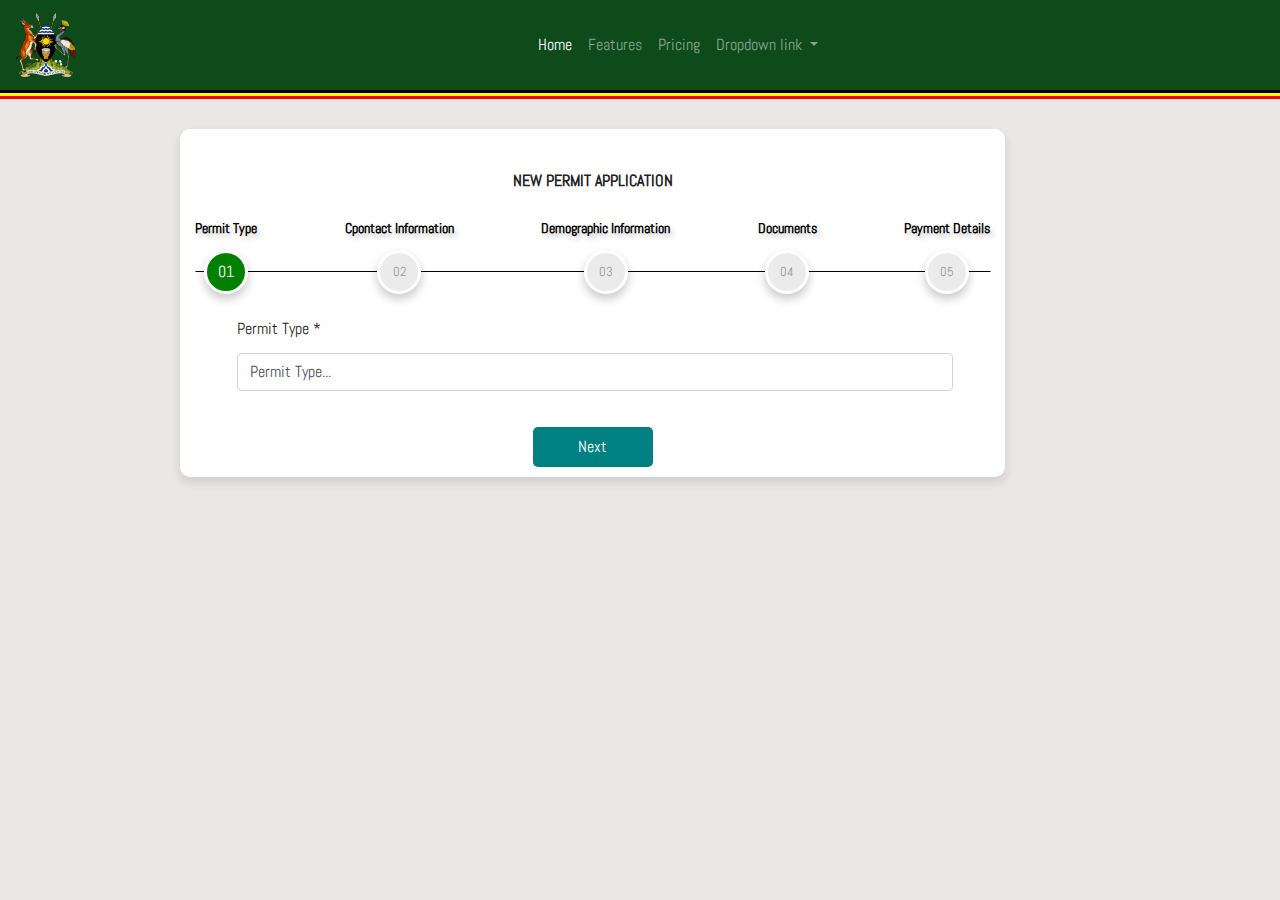
<file: colorlib-wizard-20/index.html>
<!DOCTYPE html>
<html lang="en">
  <head>
    <meta charset="UTF-8" />
    <meta name="viewport" content="width=device-width, initial-scale=1.0" />
    <meta name="author" content="colorlib.com" />
    <meta http-equiv="X-UA-Compatible" content="ie=edge" />
    <title>Sign Up Form</title>

    <!-- Font Icon -->
    <link
      rel="stylesheet"
      href="fonts/material-icon/css/material-design-iconic-font.min.css"
    />
    <link rel="stylesheet" href="./css/css/bootstrap.css" />

    <!-- Main css -->
    <link rel="stylesheet" href="css/style.css" />
  </head>
  <body>
    <nav class="navbar navbar-expand-lg navbar-dark">
      <a class="navbar-brand" href="#"
        ><img src="./images/arm.png" width="60px" alt=""
      /></a>
      <button
        class="navbar-toggler"
        type="button"
        data-toggle="collapse"
        data-target="#navbarNavDropdown"
        aria-controls="navbarNavDropdown"
        aria-expanded="false"
        aria-label="Toggle navigation"
      >
        <span class="navbar-toggler-icon"></span>
      </button>
      <div class="collapse navbar-collapse" id="navbarNavDropdown">
        <ul class="navbar-nav mx-auto">
          <li class="nav-item active">
            <a class="nav-link" href="#"
              >Home <span class="sr-only">(current)</span></a
            >
          </li>
          <li class="nav-item">
            <a class="nav-link" href="#">Features</a>
          </li>
          <li class="nav-item">
            <a class="nav-link" href="#">Pricing</a>
          </li>
          <li class="nav-item dropdown">
            <a
              class="nav-link dropdown-toggle"
              href="#"
              id="navbarDropdownMenuLink"
              data-toggle="dropdown"
              aria-haspopup="true"
              aria-expanded="false"
            >
              Dropdown link
            </a>
            <div class="dropdown-menu" aria-labelledby="navbarDropdownMenuLink">
              <a class="dropdown-item" href="#">Action</a>
              <a class="dropdown-item" href="#">Another action</a>
              <a class="dropdown-item" href="#">Something else here</a>
            </div>
          </li>
        </ul>
      </div>
    </nav>
    <div
      style="background-color: black; width: 100%; height: 3px; display: block;"
    ></div>
    <div
      style="
        background-color: yellow;
        width: 100%;
        height: 3px;
        display: block;
      "
    ></div>
    <div
      style="background-color: red; width: 100%; height: 3px; display: block;"
    ></div>
    <div class="container">
      <div class="row">
        <div class="col-md-1"></div>
        <div class="col-md-9" style="padding-top: 30px;">
          <div class="main">
            <div style="text-align: center; font-size: 25px;">
              <h2>New Permit Application</h2>
            </div>
            <div class="container">
              <form
                method="POST"
                id="signup-form"
                class="signup-form"
                enctype="multipart/form-data"
              >
                <h3>
                  Permit Type
                </h3>
                <fieldset>
                  <div class="form-group">
                    <label for="permit-type">Permit Type *</label>
                    <select name="" class="form-control" id="">
                      <option value="">Permit Type...</option>
                      <option value="">Permit A</option>
                      <option value="">Permit B</option>
                    </select>
                  </div>
                </fieldset>

                <h3>
                  Cpontact Information
                </h3>
                <fieldset>
                  <div class="field">
                    <div class="form-group">
                      <label for="surname">Surname*</label>
                      <input class="form-control" type="text" name="" id="" />
                    </div>
                  </div>
                  <div class="field">
                    <div class="form-group">
                      <label for="other_names">Other Names*</label>
                      <input class="form-control" type="text" name="" id="" />
                    </div>
                  </div>
                  <div class="field">
                    <div class="form-group">
                      <label for="email">Email*</label>
                      <input class="form-control" type="email" name="" id="" />
                    </div>
                  </div>
                  <div class="field">
                    <div class="form-group">
                      <label for="phone">Phone*</label>
                      <input class="form-control" type="number" name="" id="" />
                    </div>
                  </div>
                </fieldset>

                <h3>
                  Demographic Information
                </h3>
                <fieldset>
                  <div class="field">
                    <div class="form-group">
                      <label for="gender">Gender</label>
                      <select name="" class="form-control" id="">
                        <option value="">Male</option>
                        <option value="">Female</option>
                      </select>
                    </div>
                  </div>
                  <div class="field">
                    <div class="form-group">
                      <label for="dob">Date Of Birth*</label>
                      <input class="form-control" type="date" name="" id="" />
                    </div>
                  </div>
                  <div class="field">
                    <div class="form-group">
                      <label for="street">Street*</label>
                      <input class="form-control" type="text" name="" id="" />
                    </div>
                  </div>
                  <div class="field">
                    <div class="form-group">
                      <label for="country">Country*</label>
                      <select class="form-control" name="" id="">
                        <option value="">Uganda</option>
                        <option value="">Kenya</option>
                      </select>
                    </div>
                  </div>
                </fieldset>
                <h3>
                  Documents
                </h3>
                <fieldset>
                  <div class="field">
                    <div class="form-group">
                      <label for="nin">National Id Number*</label>
                      <input type="text" name="" class="form-control" id="" />
                    </div>
                  </div>
                  <div class="field">
                    <div class="form-group">
                      <label for="nin">National Id Image(Front)*</label>
                      <input type="file" class="form-control" name="" id="" />
                    </div>
                  </div>
                  <div class="field">
                    <div class="form-group">
                      <label for="back_image">National Id Image(Back)*</label>
                      <input type="file" class="form-control" name="" id="" />
                    </div>
                  </div>
                  <div class="field">
                    <div class="form-group">
                      <label for="medical">Medical Certificate*</label>
                      <input type="file" class="form-control" name="" id="" />
                    </div>
                  </div>
                  <div class="field">
                    <div class="form-group">
                      <label for="driver">Driver Certificate*</label>
                      <input type="file" class="form-control" name="" id="" />
                    </div>
                  </div>
                </fieldset>
                <h3>
                  Payment Details
                </h3>
                <fieldset>
                  <div class="field">
                    <div class="form-group">
                      <label for="nin">National Id Number*</label>
                      <input type="text" name="" class="form-control" id="" />
                    </div>
                  </div>
                  <div class="field">
                    <div class="form-group">
                      <label for="nin">National Id Image(Front)*</label>
                      <input type="file" class="form-control" name="" id="" />
                    </div>
                  </div>
                  <div class="field">
                    <div class="form-group">
                      <label for="back_image">National Id Image(Back)*</label>
                      <input type="file" class="form-control" name="" id="" />
                    </div>
                  </div>
                  <div class="field">
                    <div class="form-group">
                      <label for="medical">Medical Certificate*</label>
                      <input type="file" class="form-control" name="" id="" />
                    </div>
                  </div>
                  <div class="field">
                    <div class="form-group">
                      <label for="driver">Driver Certificate*</label>
                      <input type="file" class="form-control" name="" id="" />
                    </div>
                  </div>
                </fieldset>
              </form>
            </div>
          </div>
        </div>
        <div class="col-md-2"></div>
      </div>
    </div>

    <!-- JS -->
    <script src="vendor/jquery/jquery.min.js"></script>
    <script src="vendor/jquery-validation/dist/jquery.validate.min.js"></script>
    <script src="vendor/jquery-validation/dist/additional-methods.min.js"></script>
    <script src="vendor/jquery-steps/jquery.steps.min.js"></script>
    <script src="js/main.js"></script>
    <script src="./css/js/bootstrap.js"></script>
  </body>
</html>
</file>
<file: colorlib-wizard-20/css/style.css>
/* @extend display-flex; */
display-flex,
.steps ul,
.title-number,
.actions ul,
.actions ul li a {
  display: flex;
  display: -webkit-flex;
}

/* @extend list-type-ulli; */
list-type-ulli,
.steps ul,
.actions ul {
  list-style-type: none;
  margin: 0;
  padding: 0;
}

/* poppins-900 - latin */
@font-face {
  font-family: "Abel";
  font-style: normal;
  font-weight: 500;
  src: url("../css/fonts/Abel-Regular.ttf");
}
a:focus,
a:active {
  text-decoration: none;
  outline: none;
  transition: all 300ms ease 0s;
  -moz-transition: all 300ms ease 0s;
  -webkit-transition: all 300ms ease 0s;
  -o-transition: all 300ms ease 0s;
  -ms-transition: all 300ms ease 0s;
}

input,
select,
textarea {
  outline: none;
  appearance: unset !important;
  -moz-appearance: unset !important;
  -webkit-appearance: unset !important;
  -o-appearance: unset !important;
  -ms-appearance: unset !important;
}

input::-webkit-outer-spin-button,
input::-webkit-inner-spin-button {
  appearance: none !important;
  -moz-appearance: none !important;
  -webkit-appearance: none !important;
  -o-appearance: none !important;
  -ms-appearance: none !important;
  margin: 0;
}

input:focus,
select:focus,
textarea:focus {
  outline: none;
  box-shadow: none !important;
  -moz-box-shadow: none !important;
  -webkit-box-shadow: none !important;
  -o-box-shadow: none !important;
  -ms-box-shadow: none !important;
}

input[type="checkbox"] {
  appearance: checkbox !important;
  -moz-appearance: checkbox !important;
  -webkit-appearance: checkbox !important;
  -o-appearance: checkbox !important;
  -ms-appearance: checkbox !important;
}

input[type="radio"] {
  appearance: radio !important;
  -moz-appearance: radio !important;
  -webkit-appearance: radio !important;
  -o-appearance: radio !important;
  -ms-appearance: radio !important;
}

.clear {
  clear: both;
}

h3 {
  font-size: 12px;
  font-weight: bold;
  color: #fff;
  cursor: pointer;
}

h2 {
  text-transform: uppercase;
  font-size: 16px;
  font-weight: bold;
  text-align: center;
  margin: 0px;
  padding-top: 32px;
  padding-bottom: 25px;
}

body {
  font-size: 16px;
  line-height: 1.92;
  color: #222;
  font-weight: 500;
  font-family: "Abel";
  margin: 0px;
  background-color: rgb(235, 231, 231);
}

.container {
  width: 100%;
  position: relative;
  margin: 0 auto;
  background: transparent;
}

input,
textarea {
  box-sizing: border-box;
  background: transparent;
  border: none;
  font-size: 13px;
  color: #222;
  padding: 15px 20px;
  border: 1px solid #ebebeb;
  font-family: "Poppins";
  height: 40px;
  font-weight: 500;
  border-radius: 5px;
  -moz-border-radius: 5px;
  -webkit-border-radius: 5px;
  -o-border-radius: 5px;
  -ms-border-radius: 5px;
}
input:focus,
textarea:focus {
  border: 1px solid transparent;
  -webkit-border-image-source: -webkit-linear-gradient(
    0deg,
    #a1c4fd 0%,
    #884d80 0%,
    #2b5876 0%,
    #4e4376 100%
  );
  -moz-border-image-source: -moz-linear-gradient(
    0deg,
    #a1c4fd 0%,
    #884d80 0%,
    #2b5876 0%,
    #4e4376 100%
  );
  -o-border-image-source: -o-linear-gradient(
    0deg,
    #a1c4fd 0%,
    #884d80 0%,
    #2b5876 0%,
    #4e4376 100%
  );
  -ms-border-image-source: -ms-linear-gradient(
    0deg,
    #a1c4fd 0%,
    #884d80 0%,
    #2b5876 0%,
    #4e4376 100%
  );
  border-image-source: linear-gradient(
    0deg,
    #a1c4fd 0%,
    #884d80 0%,
    #2b5876 0%,
    #4e4376 100%
  );
  -webkit-border-image-slice: 1;
  -moz-border-image-slice: 1;
  -o-border-image-slice: 1;
  -ms-border-image-slice: 1;
  border-image-slice: 1;
  border-radius: 5px;
  -moz-border-radius: 5px;
  -webkit-border-radius: 5px;
  -o-border-radius: 5px;
  -ms-border-radius: 5px;
  background-origin: border-box;
  background-clip: content-box, border-box;
}
input:focus::-webkit-input-placeholder,
textarea:focus::-webkit-input-placeholder {
  color: #222;
}
input:focus::-moz-placeholder,
textarea:focus::-moz-placeholder {
  color: #222;
}
input:focus:-ms-input-placeholder,
textarea:focus:-ms-input-placeholder {
  color: #222;
}
input:focus:-moz-placeholder,
textarea:focus:-moz-placeholder {
  color: #222;
}
input::-webkit-input-placeholder,
textarea::-webkit-input-placeholder {
  color: #999;
}
input::-moz-placeholder,
textarea::-moz-placeholder {
  color: #999;
}
input:-ms-input-placeholder,
textarea:-ms-input-placeholder {
  color: #999;
}
input:-moz-placeholder,
textarea:-moz-placeholder {
  color: #999;
}

input {
  width: 100%;
  display: block;
}

fieldset {
  border: none;
  margin: 0px;
  padding: 0px;
}

fieldset.current {
  padding-left: 42px;
  padding-right: 37px;
}

.main {
  padding-top: 10px;
  padding-bottom: 10px;
  height: 100%;
  width: 100%;
  margin: 0 auto;
  background: #fff;
  box-shadow: 0px 5px 9.5px 0.5px rgba(0, 0, 0, 0.1);
  -moz-box-shadow: 0px 5px 9.5px 0.5px rgba(0, 0, 0, 0.1);
  -webkit-box-shadow: 0px 5px 9.5px 0.5px rgba(0, 0, 0, 0.1);
  -o-box-shadow: 0px 5px 9.5px 0.5px rgba(0, 0, 0, 0.1);
  -ms-box-shadow: 0px 5px 9.5px 0.5px rgba(0, 0, 0, 0.1);
  border-radius: 10px;
  -moz-border-radius: 10px;
  -webkit-border-radius: 10px;
  -o-border-radius: 10px;
  -ms-border-radius: 10px;
}
.content h3 {
  display: none;
}

.steps {
  padding-bottom: 20px;
}
.steps ul {
  justify-content: space-between;
  -moz-justify-content: space-between;
  -webkit-justify-content: space-between;
  -o-justify-content: space-between;
  -ms-justify-content: space-between;
  position: relative;
}
.steps:last-child ul:after {
  display: none;
}
.steps ul:after {
  position: absolute;
  content: "";
  height: 1px;
  width: 100%;
  left: 50%;
  transform: translateX(-50%);
  -moz-transform: translateX(-50%);
  -webkit-transform: translateX(-50%);
  -o-transform: translateX(-50%);
  -ms-transform: translateX(-50%);
  background: #000;
  z-index: 9;
  bottom: 22px;
}
.steps ul li {
  position: relative;
  z-index: 99;
}
.steps ul li a {
  text-decoration: none;
  color: #000;
}
.steps ul .current .title-number {
  font-size: 16px;
  color: #fff;
  background: green;
}
.navbar {
  background: rgb(14, 75, 27);
}

.title span {
  text-align: center;
}

.title-text {
  display: block;
  font-size: 14px;
  font-weight: bold;
  padding-bottom: 8px;
  text-shadow: 3px 4px 5px rgba(0, 0, 0, 0.2);
  -moz-text-shadow: 3px 4px 5px rgba(0, 0, 0, 0.2);
  -webkit-text-shadow: 3px 4px 5px rgba(0, 0, 0, 0.2);
  -o-text-shadow: 3px 4px 5px rgba(0, 0, 0, 0.2);
  -ms-text-shadow: 3px 4px 5px rgba(0, 0, 0, 0.2);
}

.title-number {
  font-size: 13px;
  width: 44px;
  height: 44px;
  border-radius: 50%;
  -moz-border-radius: 50%;
  -webkit-border-radius: 50%;
  -o-border-radius: 50%;
  -ms-border-radius: 50%;
  border: 3px solid #fff;
  background: #ebebeb;
  color: #999999;
  align-items: center;
  -moz-align-items: center;
  -webkit-align-items: center;
  -o-align-items: center;
  -ms-align-items: center;
  justify-content: center;
  -moz-justify-content: center;
  -webkit-justify-content: center;
  -o-justify-content: center;
  -ms-justify-content: center;
  margin: 0 auto;
  box-shadow: 0px 5px 9.5px 0.5px rgba(0, 0, 0, 0.2);
  -moz-box-shadow: 0px 5px 9.5px 0.5px rgba(0, 0, 0, 0.2);
  -webkit-box-shadow: 0px 5px 9.5px 0.5px rgba(0, 0, 0, 0.2);
  -o-box-shadow: 0px 5px 9.5px 0.5px rgba(0, 0, 0, 0.2);
  -ms-box-shadow: 0px 5px 9.5px 0.5px rgba(0, 0, 0, 0.2);
}

.actions {
  bottom: 40px;
  right: 0;
  width: 100%;
}
.actions ul {
  width: 100%;
  align-items: center;
  -moz-align-items: center;
  -webkit-align-items: center;
  -o-align-items: center;
  -ms-align-items: center;
  justify-content: center;
  -moz-justify-content: center;
  -webkit-justify-content: center;
  -o-justify-content: center;
  -ms-justify-content: center;
}
.actions ul .disabled {
  display: none;
}
.actions ul li {
  margin: 0 5px;
}
.actions ul li a {
  width: 120px;
  height: 40px;
  color: #fff;
  background-color: teal;
  align-items: stretch;
  -moz-align-items: center;
  -webkit-align-items: center;
  -o-align-items: center;
  -ms-align-items: center;
  justify-content: center;
  -moz-justify-content: center;
  -webkit-justify-content: center;
  -o-justify-content: center;
  -ms-justify-content: center;
  border-radius: 5px;
  -moz-border-radius: 5px;
  -webkit-border-radius: 5px;
  -o-border-radius: 5px;
  -ms-border-radius: 5px;
  text-decoration: none;
}
.actions ul li a:hover {
  background-color: #090909;
}

.form-group {
  padding-bottom: 20px;
  position: relative;
}

@media screen and (max-width: 480px) {
  .container {
    width: calc(100% - 40px);
    max-width: 100%;
  }

  .content {
    width: 100%;
  }

  fieldset.current {
    padding-left: 20px;
    padding-right: 20px;
  }

  .actions ul li a {
    width: 100px;
  }
}
@media screen and (max-width: 400px) {
  .steps ul:after {
    width: 230px;
  }

  .title-text {
    padding: 0 10px;
  }
}

/*# sourceMappingURL=style.css.map */
</file>
<file: colorlib-wizard-20/fonts/material-icon/css/material-design-iconic-font.min.css>
@font-face{font-family:Material-Design-Iconic-Font;src:url(../fonts/Material-Design-Iconic-Font.woff2?v=2.2.0) format('woff2'),url(../fonts/Material-Design-Iconic-Font.woff?v=2.2.0) format('woff'),url(../fonts/Material-Design-Iconic-Font.ttf?v=2.2.0) format('truetype')}.zmdi{display:inline-block;font:normal normal normal 14px/1 'Material-Design-Iconic-Font';font-size:inherit;text-rendering:auto;-webkit-font-smoothing:antialiased;-moz-osx-font-smoothing:grayscale}.zmdi-hc-lg{font-size:1.33333333em;line-height:.75em;vertical-align:-15%}.zmdi-hc-2x{font-size:2em}.zmdi-hc-3x{font-size:3em}.zmdi-hc-4x{font-size:4em}.zmdi-hc-5x{font-size:5em}.zmdi-hc-fw{width:1.28571429em;text-align:center}.zmdi-hc-ul{padding-left:0;margin-left:2.14285714em;list-style-type:none}.zmdi-hc-ul>li{position:relative}.zmdi-hc-li{position:absolute;left:-2.14285714em;width:2.14285714em;top:.14285714em;text-align:center}.zmdi-hc-li.zmdi-hc-lg{left:-1.85714286em}.zmdi-hc-border{padding:.1em .25em;border:solid .1em #9e9e9e;border-radius:2px}.zmdi-hc-border-circle{padding:.1em .25em;border:solid .1em #9e9e9e;border-radius:50%}.zmdi.pull-left{float:left;margin-right:.15em}.zmdi.pull-right{float:right;margin-left:.15em}.zmdi-hc-spin{-webkit-animation:zmdi-spin 1.5s infinite linear;animation:zmdi-spin 1.5s infinite linear}.zmdi-hc-spin-reverse{-webkit-animation:zmdi-spin-reverse 1.5s infinite linear;animation:zmdi-spin-reverse 1.5s infinite linear}@-webkit-keyframes zmdi-spin{0%{-webkit-transform:rotate(0deg);transform:rotate(0deg)}100%{-webkit-transform:rotate(359deg);transform:rotate(359deg)}}@keyframes zmdi-spin{0%{-webkit-transform:rotate(0deg);transform:rotate(0deg)}100%{-webkit-transform:rotate(359deg);transform:rotate(359deg)}}@-webkit-keyframes zmdi-spin-reverse{0%{-webkit-transform:rotate(0deg);transform:rotate(0deg)}100%{-webkit-transform:rotate(-359deg);transform:rotate(-359deg)}}@keyframes zmdi-spin-reverse{0%{-webkit-transform:rotate(0deg);transform:rotate(0deg)}100%{-webkit-transform:rotate(-359deg);transform:rotate(-359deg)}}.zmdi-hc-rotate-90{-webkit-transform:rotate(90deg);-ms-transform:rotate(90deg);transform:rotate(90deg)}.zmdi-hc-rotate-180{-webkit-transform:rotate(180deg);-ms-transform:rotate(180deg);transform:rotate(180deg)}.zmdi-hc-rotate-270{-webkit-transform:rotate(270deg);-ms-transform:rotate(270deg);transform:rotate(270deg)}.zmdi-hc-flip-horizontal{-webkit-transform:scale(-1,1);-ms-transform:scale(-1,1);transform:scale(-1,1)}.zmdi-hc-flip-vertical{-webkit-transform:scale(1,-1);-ms-transform:scale(1,-1);transform:scale(1,-1)}.zmdi-hc-stack{position:relative;display:inline-block;width:2em;height:2em;line-height:2em;vertical-align:middle}.zmdi-hc-stack-1x,.zmdi-hc-stack-2x{position:absolute;left:0;width:100%;text-align:center}.zmdi-hc-stack-1x{line-height:inherit}.zmdi-hc-stack-2x{font-size:2em}.zmdi-hc-inverse{color:#fff}.zmdi-3d-rotation:before{content:'\f101'}.zmdi-airplane-off:before{content:'\f102'}.zmdi-airplane:before{content:'\f103'}.zmdi-album:before{content:'\f104'}.zmdi-archive:before{content:'\f105'}.zmdi-assignment-account:before{content:'\f106'}.zmdi-assignment-alert:before{content:'\f107'}.zmdi-assignment-check:before{content:'\f108'}.zmdi-assignment-o:before{content:'\f109'}.zmdi-assignment-return:before{content:'\f10a'}.zmdi-assignment-returned:before{content:'\f10b'}.zmdi-assignment:before{content:'\f10c'}.zmdi-attachment-alt:before{content:'\f10d'}.zmdi-attachment:before{content:'\f10e'}.zmdi-audio:before{content:'\f10f'}.zmdi-badge-check:before{content:'\f110'}.zmdi-balance-wallet:before{content:'\f111'}.zmdi-balance:before{content:'\f112'}.zmdi-battery-alert:before{content:'\f113'}.zmdi-battery-flash:before{content:'\f114'}.zmdi-battery-unknown:before{content:'\f115'}.zmdi-battery:before{content:'\f116'}.zmdi-bike:before{content:'\f117'}.zmdi-block-alt:before{content:'\f118'}.zmdi-block:before{content:'\f119'}.zmdi-boat:before{content:'\f11a'}.zmdi-book-image:before{content:'\f11b'}.zmdi-book:before{content:'\f11c'}.zmdi-bookmark-outline:before{content:'\f11d'}.zmdi-bookmark:before{content:'\f11e'}.zmdi-brush:before{content:'\f11f'}.zmdi-bug:before{content:'\f120'}.zmdi-bus:before{content:'\f121'}.zmdi-cake:before{content:'\f122'}.zmdi-car-taxi:before{content:'\f123'}.zmdi-car-wash:before{content:'\f124'}.zmdi-car:before{content:'\f125'}.zmdi-card-giftcard:before{content:'\f126'}.zmdi-card-membership:before{content:'\f127'}.zmdi-card-travel:before{content:'\f128'}.zmdi-card:before{content:'\f129'}.zmdi-case-check:before{content:'\f12a'}.zmdi-case-download:before{content:'\f12b'}.zmdi-case-play:before{content:'\f12c'}.zmdi-case:before{content:'\f12d'}.zmdi-cast-connected:before{content:'\f12e'}.zmdi-cast:before{content:'\f12f'}.zmdi-chart-donut:before{content:'\f130'}.zmdi-chart:before{content:'\f131'}.zmdi-city-alt:before{content:'\f132'}.zmdi-city:before{content:'\f133'}.zmdi-close-circle-o:before{content:'\f134'}.zmdi-close-circle:before{content:'\f135'}.zmdi-close:before{content:'\f136'}.zmdi-cocktail:before{content:'\f137'}.zmdi-code-setting:before{content:'\f138'}.zmdi-code-smartphone:before{content:'\f139'}.zmdi-code:before{content:'\f13a'}.zmdi-coffee:before{content:'\f13b'}.zmdi-collection-bookmark:before{content:'\f13c'}.zmdi-collection-case-play:before{content:'\f13d'}.zmdi-collection-folder-image:before{content:'\f13e'}.zmdi-collection-image-o:before{content:'\f13f'}.zmdi-collection-image:before{content:'\f140'}.zmdi-collection-item-1:before{content:'\f141'}.zmdi-collection-item-2:before{content:'\f142'}.zmdi-collection-item-3:before{content:'\f143'}.zmdi-collection-item-4:before{content:'\f144'}.zmdi-collection-item-5:before{content:'\f145'}.zmdi-collection-item-6:before{content:'\f146'}.zmdi-collection-item-7:before{content:'\f147'}.zmdi-collection-item-8:before{content:'\f148'}.zmdi-collection-item-9-plus:before{content:'\f149'}.zmdi-collection-item-9:before{content:'\f14a'}.zmdi-collection-item:before{content:'\f14b'}.zmdi-collection-music:before{content:'\f14c'}.zmdi-collection-pdf:before{content:'\f14d'}.zmdi-collection-plus:before{content:'\f14e'}.zmdi-collection-speaker:before{content:'\f14f'}.zmdi-collection-text:before{content:'\f150'}.zmdi-collection-video:before{content:'\f151'}.zmdi-compass:before{content:'\f152'}.zmdi-cutlery:before{content:'\f153'}.zmdi-delete:before{content:'\f154'}.zmdi-dialpad:before{content:'\f155'}.zmdi-dns:before{content:'\f156'}.zmdi-drink:before{content:'\f157'}.zmdi-edit:before{content:'\f158'}.zmdi-email-open:before{content:'\f159'}.zmdi-email:before{content:'\f15a'}.zmdi-eye-off:before{content:'\f15b'}.zmdi-eye:before{content:'\f15c'}.zmdi-eyedropper:before{content:'\f15d'}.zmdi-favorite-outline:before{content:'\f15e'}.zmdi-favorite:before{content:'\f15f'}.zmdi-filter-list:before{content:'\f160'}.zmdi-fire:before{content:'\f161'}.zmdi-flag:before{content:'\f162'}.zmdi-flare:before{content:'\f163'}.zmdi-flash-auto:before{content:'\f164'}.zmdi-flash-off:before{content:'\f165'}.zmdi-flash:before{content:'\f166'}.zmdi-flip:before{content:'\f167'}.zmdi-flower-alt:before{content:'\f168'}.zmdi-flower:before{content:'\f169'}.zmdi-font:before{content:'\f16a'}.zmdi-fullscreen-alt:before{content:'\f16b'}.zmdi-fullscreen-exit:before{content:'\f16c'}.zmdi-fullscreen:before{content:'\f16d'}.zmdi-functions:before{content:'\f16e'}.zmdi-gas-station:before{content:'\f16f'}.zmdi-gesture:before{content:'\f170'}.zmdi-globe-alt:before{content:'\f171'}.zmdi-globe-lock:before{content:'\f172'}.zmdi-globe:before{content:'\f173'}.zmdi-graduation-cap:before{content:'\f174'}.zmdi-home:before{content:'\f175'}.zmdi-hospital-alt:before{content:'\f176'}.zmdi-hospital:before{content:'\f177'}.zmdi-hotel:before{content:'\f178'}.zmdi-hourglass-alt:before{content:'\f179'}.zmdi-hourglass-outline:before{content:'\f17a'}.zmdi-hourglass:before{content:'\f17b'}.zmdi-http:before{content:'\f17c'}.zmdi-image-alt:before{content:'\f17d'}.zmdi-image-o:before{content:'\f17e'}.zmdi-image:before{content:'\f17f'}.zmdi-inbox:before{content:'\f180'}.zmdi-invert-colors-off:before{content:'\f181'}.zmdi-invert-colors:before{content:'\f182'}.zmdi-key:before{content:'\f183'}.zmdi-label-alt-outline:before{content:'\f184'}.zmdi-label-alt:before{content:'\f185'}.zmdi-label-heart:before{content:'\f186'}.zmdi-label:before{content:'\f187'}.zmdi-labels:before{content:'\f188'}.zmdi-lamp:before{content:'\f189'}.zmdi-landscape:before{content:'\f18a'}.zmdi-layers-off:before{content:'\f18b'}.zmdi-layers:before{content:'\f18c'}.zmdi-library:before{content:'\f18d'}.zmdi-link:before{content:'\f18e'}.zmdi-lock-open:before{content:'\f18f'}.zmdi-lock-outline:before{content:'\f190'}.zmdi-lock:before{content:'\f191'}.zmdi-mail-reply-all:before{content:'\f192'}.zmdi-mail-reply:before{content:'\f193'}.zmdi-mail-send:before{content:'\f194'}.zmdi-mall:before{content:'\f195'}.zmdi-map:before{content:'\f196'}.zmdi-menu:before{content:'\f197'}.zmdi-money-box:before{content:'\f198'}.zmdi-money-off:before{content:'\f199'}.zmdi-money:before{content:'\f19a'}.zmdi-more-vert:before{content:'\f19b'}.zmdi-more:before{content:'\f19c'}.zmdi-movie-alt:before{content:'\f19d'}.zmdi-movie:before{content:'\f19e'}.zmdi-nature-people:before{content:'\f19f'}.zmdi-nature:before{content:'\f1a0'}.zmdi-navigation:before{content:'\f1a1'}.zmdi-open-in-browser:before{content:'\f1a2'}.zmdi-open-in-new:before{content:'\f1a3'}.zmdi-palette:before{content:'\f1a4'}.zmdi-parking:before{content:'\f1a5'}.zmdi-pin-account:before{content:'\f1a6'}.zmdi-pin-assistant:before{content:'\f1a7'}.zmdi-pin-drop:before{content:'\f1a8'}.zmdi-pin-help:before{content:'\f1a9'}.zmdi-pin-off:before{content:'\f1aa'}.zmdi-pin:before{content:'\f1ab'}.zmdi-pizza:before{content:'\f1ac'}.zmdi-plaster:before{content:'\f1ad'}.zmdi-power-setting:before{content:'\f1ae'}.zmdi-power:before{content:'\f1af'}.zmdi-print:before{content:'\f1b0'}.zmdi-puzzle-piece:before{content:'\f1b1'}.zmdi-quote:before{content:'\f1b2'}.zmdi-railway:before{content:'\f1b3'}.zmdi-receipt:before{content:'\f1b4'}.zmdi-refresh-alt:before{content:'\f1b5'}.zmdi-refresh-sync-alert:before{content:'\f1b6'}.zmdi-refresh-sync-off:before{content:'\f1b7'}.zmdi-refresh-sync:before{content:'\f1b8'}.zmdi-refresh:before{content:'\f1b9'}.zmdi-roller:before{content:'\f1ba'}.zmdi-ruler:before{content:'\f1bb'}.zmdi-scissors:before{content:'\f1bc'}.zmdi-screen-rotation-lock:before{content:'\f1bd'}.zmdi-screen-rotation:before{content:'\f1be'}.zmdi-search-for:before{content:'\f1bf'}.zmdi-search-in-file:before{content:'\f1c0'}.zmdi-search-in-page:before{content:'\f1c1'}.zmdi-search-replace:before{content:'\f1c2'}.zmdi-search:before{content:'\f1c3'}.zmdi-seat:before{content:'\f1c4'}.zmdi-settings-square:before{content:'\f1c5'}.zmdi-settings:before{content:'\f1c6'}.zmdi-shield-check:before{content:'\f1c7'}.zmdi-shield-security:before{content:'\f1c8'}.zmdi-shopping-basket:before{content:'\f1c9'}.zmdi-shopping-cart-plus:before{content:'\f1ca'}.zmdi-shopping-cart:before{content:'\f1cb'}.zmdi-sign-in:before{content:'\f1cc'}.zmdi-sort-amount-asc:before{content:'\f1cd'}.zmdi-sort-amount-desc:before{content:'\f1ce'}.zmdi-sort-asc:before{content:'\f1cf'}.zmdi-sort-desc:before{content:'\f1d0'}.zmdi-spellcheck:before{content:'\f1d1'}.zmdi-storage:before{content:'\f1d2'}.zmdi-store-24:before{content:'\f1d3'}.zmdi-store:before{content:'\f1d4'}.zmdi-subway:before{content:'\f1d5'}.zmdi-sun:before{content:'\f1d6'}.zmdi-tab-unselected:before{content:'\f1d7'}.zmdi-tab:before{content:'\f1d8'}.zmdi-tag-close:before{content:'\f1d9'}.zmdi-tag-more:before{content:'\f1da'}.zmdi-tag:before{content:'\f1db'}.zmdi-thumb-down:before{content:'\f1dc'}.zmdi-thumb-up-down:before{content:'\f1dd'}.zmdi-thumb-up:before{content:'\f1de'}.zmdi-ticket-star:before{content:'\f1df'}.zmdi-toll:before{content:'\f1e0'}.zmdi-toys:before{content:'\f1e1'}.zmdi-traffic:before{content:'\f1e2'}.zmdi-translate:before{content:'\f1e3'}.zmdi-triangle-down:before{content:'\f1e4'}.zmdi-triangle-up:before{content:'\f1e5'}.zmdi-truck:before{content:'\f1e6'}.zmdi-turning-sign:before{content:'\f1e7'}.zmdi-wallpaper:before{content:'\f1e8'}.zmdi-washing-machine:before{content:'\f1e9'}.zmdi-window-maximize:before{content:'\f1ea'}.zmdi-window-minimize:before{content:'\f1eb'}.zmdi-window-restore:before{content:'\f1ec'}.zmdi-wrench:before{content:'\f1ed'}.zmdi-zoom-in:before{content:'\f1ee'}.zmdi-zoom-out:before{content:'\f1ef'}.zmdi-alert-circle-o:before{content:'\f1f0'}.zmdi-alert-circle:before{content:'\f1f1'}.zmdi-alert-octagon:before{content:'\f1f2'}.zmdi-alert-polygon:before{content:'\f1f3'}.zmdi-alert-triangle:before{content:'\f1f4'}.zmdi-help-outline:before{content:'\f1f5'}.zmdi-help:before{content:'\f1f6'}.zmdi-info-outline:before{content:'\f1f7'}.zmdi-info:before{content:'\f1f8'}.zmdi-notifications-active:before{content:'\f1f9'}.zmdi-notifications-add:before{content:'\f1fa'}.zmdi-notifications-none:before{content:'\f1fb'}.zmdi-notifications-off:before{content:'\f1fc'}.zmdi-notifications-paused:before{content:'\f1fd'}.zmdi-notifications:before{content:'\f1fe'}.zmdi-account-add:before{content:'\f1ff'}.zmdi-account-box-mail:before{content:'\f200'}.zmdi-account-box-o:before{content:'\f201'}.zmdi-account-box-phone:before{content:'\f202'}.zmdi-account-box:before{content:'\f203'}.zmdi-account-calendar:before{content:'\f204'}.zmdi-account-circle:before{content:'\f205'}.zmdi-account-o:before{content:'\f206'}.zmdi-account:before{content:'\f207'}.zmdi-accounts-add:before{content:'\f208'}.zmdi-accounts-alt:before{content:'\f209'}.zmdi-accounts-list-alt:before{content:'\f20a'}.zmdi-accounts-list:before{content:'\f20b'}.zmdi-accounts-outline:before{content:'\f20c'}.zmdi-accounts:before{content:'\f20d'}.zmdi-face:before{content:'\f20e'}.zmdi-female:before{content:'\f20f'}.zmdi-male-alt:before{content:'\f210'}.zmdi-male-female:before{content:'\f211'}.zmdi-male:before{content:'\f212'}.zmdi-mood-bad:before{content:'\f213'}.zmdi-mood:before{content:'\f214'}.zmdi-run:before{content:'\f215'}.zmdi-walk:before{content:'\f216'}.zmdi-cloud-box:before{content:'\f217'}.zmdi-cloud-circle:before{content:'\f218'}.zmdi-cloud-done:before{content:'\f219'}.zmdi-cloud-download:before{content:'\f21a'}.zmdi-cloud-off:before{content:'\f21b'}.zmdi-cloud-outline-alt:before{content:'\f21c'}.zmdi-cloud-outline:before{content:'\f21d'}.zmdi-cloud-upload:before{content:'\f21e'}.zmdi-cloud:before{content:'\f21f'}.zmdi-download:before{content:'\f220'}.zmdi-file-plus:before{content:'\f221'}.zmdi-file-text:before{content:'\f222'}.zmdi-file:before{content:'\f223'}.zmdi-folder-outline:before{content:'\f224'}.zmdi-folder-person:before{content:'\f225'}.zmdi-folder-star-alt:before{content:'\f226'}.zmdi-folder-star:before{content:'\f227'}.zmdi-folder:before{content:'\f228'}.zmdi-gif:before{content:'\f229'}.zmdi-upload:before{content:'\f22a'}.zmdi-border-all:before{content:'\f22b'}.zmdi-border-bottom:before{content:'\f22c'}.zmdi-border-clear:before{content:'\f22d'}.zmdi-border-color:before{content:'\f22e'}.zmdi-border-horizontal:before{content:'\f22f'}.zmdi-border-inner:before{content:'\f230'}.zmdi-border-left:before{content:'\f231'}.zmdi-border-outer:before{content:'\f232'}.zmdi-border-right:before{content:'\f233'}.zmdi-border-style:before{content:'\f234'}.zmdi-border-top:before{content:'\f235'}.zmdi-border-vertical:before{content:'\f236'}.zmdi-copy:before{content:'\f237'}.zmdi-crop:before{content:'\f238'}.zmdi-format-align-center:before{content:'\f239'}.zmdi-format-align-justify:before{content:'\f23a'}.zmdi-format-align-left:before{content:'\f23b'}.zmdi-format-align-right:before{content:'\f23c'}.zmdi-format-bold:before{content:'\f23d'}.zmdi-format-clear-all:before{content:'\f23e'}.zmdi-format-clear:before{content:'\f23f'}.zmdi-format-color-fill:before{content:'\f240'}.zmdi-format-color-reset:before{content:'\f241'}.zmdi-format-color-text:before{content:'\f242'}.zmdi-format-indent-decrease:before{content:'\f243'}.zmdi-format-indent-increase:before{content:'\f244'}.zmdi-format-italic:before{content:'\f245'}.zmdi-format-line-spacing:before{content:'\f246'}.zmdi-format-list-bulleted:before{content:'\f247'}.zmdi-format-list-numbered:before{content:'\f248'}.zmdi-format-ltr:before{content:'\f249'}.zmdi-format-rtl:before{content:'\f24a'}.zmdi-format-size:before{content:'\f24b'}.zmdi-format-strikethrough-s:before{content:'\f24c'}.zmdi-format-strikethrough:before{content:'\f24d'}.zmdi-format-subject:before{content:'\f24e'}.zmdi-format-underlined:before{content:'\f24f'}.zmdi-format-valign-bottom:before{content:'\f250'}.zmdi-format-valign-center:before{content:'\f251'}.zmdi-format-valign-top:before{content:'\f252'}.zmdi-redo:before{content:'\f253'}.zmdi-select-all:before{content:'\f254'}.zmdi-space-bar:before{content:'\f255'}.zmdi-text-format:before{content:'\f256'}.zmdi-transform:before{content:'\f257'}.zmdi-undo:before{content:'\f258'}.zmdi-wrap-text:before{content:'\f259'}.zmdi-comment-alert:before{content:'\f25a'}.zmdi-comment-alt-text:before{content:'\f25b'}.zmdi-comment-alt:before{content:'\f25c'}.zmdi-comment-edit:before{content:'\f25d'}.zmdi-comment-image:before{content:'\f25e'}.zmdi-comment-list:before{content:'\f25f'}.zmdi-comment-more:before{content:'\f260'}.zmdi-comment-outline:before{content:'\f261'}.zmdi-comment-text-alt:before{content:'\f262'}.zmdi-comment-text:before{content:'\f263'}.zmdi-comment-video:before{content:'\f264'}.zmdi-comment:before{content:'\f265'}.zmdi-comments:before{content:'\f266'}.zmdi-check-all:before{content:'\f267'}.zmdi-check-circle-u:before{content:'\f268'}.zmdi-check-circle:before{content:'\f269'}.zmdi-check-square:before{content:'\f26a'}.zmdi-check:before{content:'\f26b'}.zmdi-circle-o:before{content:'\f26c'}.zmdi-circle:before{content:'\f26d'}.zmdi-dot-circle-alt:before{content:'\f26e'}.zmdi-dot-circle:before{content:'\f26f'}.zmdi-minus-circle-outline:before{content:'\f270'}.zmdi-minus-circle:before{content:'\f271'}.zmdi-minus-square:before{content:'\f272'}.zmdi-minus:before{content:'\f273'}.zmdi-plus-circle-o-duplicate:before{content:'\f274'}.zmdi-plus-circle-o:before{content:'\f275'}.zmdi-plus-circle:before{content:'\f276'}.zmdi-plus-square:before{content:'\f277'}.zmdi-plus:before{content:'\f278'}.zmdi-square-o:before{content:'\f279'}.zmdi-star-circle:before{content:'\f27a'}.zmdi-star-half:before{content:'\f27b'}.zmdi-star-outline:before{content:'\f27c'}.zmdi-star:before{content:'\f27d'}.zmdi-bluetooth-connected:before{content:'\f27e'}.zmdi-bluetooth-off:before{content:'\f27f'}.zmdi-bluetooth-search:before{content:'\f280'}.zmdi-bluetooth-setting:before{content:'\f281'}.zmdi-bluetooth:before{content:'\f282'}.zmdi-camera-add:before{content:'\f283'}.zmdi-camera-alt:before{content:'\f284'}.zmdi-camera-bw:before{content:'\f285'}.zmdi-camera-front:before{content:'\f286'}.zmdi-camera-mic:before{content:'\f287'}.zmdi-camera-party-mode:before{content:'\f288'}.zmdi-camera-rear:before{content:'\f289'}.zmdi-camera-roll:before{content:'\f28a'}.zmdi-camera-switch:before{content:'\f28b'}.zmdi-camera:before{content:'\f28c'}.zmdi-card-alert:before{content:'\f28d'}.zmdi-card-off:before{content:'\f28e'}.zmdi-card-sd:before{content:'\f28f'}.zmdi-card-sim:before{content:'\f290'}.zmdi-desktop-mac:before{content:'\f291'}.zmdi-desktop-windows:before{content:'\f292'}.zmdi-device-hub:before{content:'\f293'}.zmdi-devices-off:before{content:'\f294'}.zmdi-devices:before{content:'\f295'}.zmdi-dock:before{content:'\f296'}.zmdi-floppy:before{content:'\f297'}.zmdi-gamepad:before{content:'\f298'}.zmdi-gps-dot:before{content:'\f299'}.zmdi-gps-off:before{content:'\f29a'}.zmdi-gps:before{content:'\f29b'}.zmdi-headset-mic:before{content:'\f29c'}.zmdi-headset:before{content:'\f29d'}.zmdi-input-antenna:before{content:'\f29e'}.zmdi-input-composite:before{content:'\f29f'}.zmdi-input-hdmi:before{content:'\f2a0'}.zmdi-input-power:before{content:'\f2a1'}.zmdi-input-svideo:before{content:'\f2a2'}.zmdi-keyboard-hide:before{content:'\f2a3'}.zmdi-keyboard:before{content:'\f2a4'}.zmdi-laptop-chromebook:before{content:'\f2a5'}.zmdi-laptop-mac:before{content:'\f2a6'}.zmdi-laptop:before{content:'\f2a7'}.zmdi-mic-off:before{content:'\f2a8'}.zmdi-mic-outline:before{content:'\f2a9'}.zmdi-mic-setting:before{content:'\f2aa'}.zmdi-mic:before{content:'\f2ab'}.zmdi-mouse:before{content:'\f2ac'}.zmdi-network-alert:before{content:'\f2ad'}.zmdi-network-locked:before{content:'\f2ae'}.zmdi-network-off:before{content:'\f2af'}.zmdi-network-outline:before{content:'\f2b0'}.zmdi-network-setting:before{content:'\f2b1'}.zmdi-network:before{content:'\f2b2'}.zmdi-phone-bluetooth:before{content:'\f2b3'}.zmdi-phone-end:before{content:'\f2b4'}.zmdi-phone-forwarded:before{content:'\f2b5'}.zmdi-phone-in-talk:before{content:'\f2b6'}.zmdi-phone-locked:before{content:'\f2b7'}.zmdi-phone-missed:before{content:'\f2b8'}.zmdi-phone-msg:before{content:'\f2b9'}.zmdi-phone-paused:before{content:'\f2ba'}.zmdi-phone-ring:before{content:'\f2bb'}.zmdi-phone-setting:before{content:'\f2bc'}.zmdi-phone-sip:before{content:'\f2bd'}.zmdi-phone:before{content:'\f2be'}.zmdi-portable-wifi-changes:before{content:'\f2bf'}.zmdi-portable-wifi-off:before{content:'\f2c0'}.zmdi-portable-wifi:before{content:'\f2c1'}.zmdi-radio:before{content:'\f2c2'}.zmdi-reader:before{content:'\f2c3'}.zmdi-remote-control-alt:before{content:'\f2c4'}.zmdi-remote-control:before{content:'\f2c5'}.zmdi-router:before{content:'\f2c6'}.zmdi-scanner:before{content:'\f2c7'}.zmdi-smartphone-android:before{content:'\f2c8'}.zmdi-smartphone-download:before{content:'\f2c9'}.zmdi-smartphone-erase:before{content:'\f2ca'}.zmdi-smartphone-info:before{content:'\f2cb'}.zmdi-smartphone-iphone:before{content:'\f2cc'}.zmdi-smartphone-landscape-lock:before{content:'\f2cd'}.zmdi-smartphone-landscape:before{content:'\f2ce'}.zmdi-smartphone-lock:before{content:'\f2cf'}.zmdi-smartphone-portrait-lock:before{content:'\f2d0'}.zmdi-smartphone-ring:before{content:'\f2d1'}.zmdi-smartphone-setting:before{content:'\f2d2'}.zmdi-smartphone-setup:before{content:'\f2d3'}.zmdi-smartphone:before{content:'\f2d4'}.zmdi-speaker:before{content:'\f2d5'}.zmdi-tablet-android:before{content:'\f2d6'}.zmdi-tablet-mac:before{content:'\f2d7'}.zmdi-tablet:before{content:'\f2d8'}.zmdi-tv-alt-play:before{content:'\f2d9'}.zmdi-tv-list:before{content:'\f2da'}.zmdi-tv-play:before{content:'\f2db'}.zmdi-tv:before{content:'\f2dc'}.zmdi-usb:before{content:'\f2dd'}.zmdi-videocam-off:before{content:'\f2de'}.zmdi-videocam-switch:before{content:'\f2df'}.zmdi-videocam:before{content:'\f2e0'}.zmdi-watch:before{content:'\f2e1'}.zmdi-wifi-alt-2:before{content:'\f2e2'}.zmdi-wifi-alt:before{content:'\f2e3'}.zmdi-wifi-info:before{content:'\f2e4'}.zmdi-wifi-lock:before{content:'\f2e5'}.zmdi-wifi-off:before{content:'\f2e6'}.zmdi-wifi-outline:before{content:'\f2e7'}.zmdi-wifi:before{content:'\f2e8'}.zmdi-arrow-left-bottom:before{content:'\f2e9'}.zmdi-arrow-left:before{content:'\f2ea'}.zmdi-arrow-merge:before{content:'\f2eb'}.zmdi-arrow-missed:before{content:'\f2ec'}.zmdi-arrow-right-top:before{content:'\f2ed'}.zmdi-arrow-right:before{content:'\f2ee'}.zmdi-arrow-split:before{content:'\f2ef'}.zmdi-arrows:before{content:'\f2f0'}.zmdi-caret-down-circle:before{content:'\f2f1'}.zmdi-caret-down:before{content:'\f2f2'}.zmdi-caret-left-circle:before{content:'\f2f3'}.zmdi-caret-left:before{content:'\f2f4'}.zmdi-caret-right-circle:before{content:'\f2f5'}.zmdi-caret-right:before{content:'\f2f6'}.zmdi-caret-up-circle:before{content:'\f2f7'}.zmdi-caret-up:before{content:'\f2f8'}.zmdi-chevron-down:before{content:'\f2f9'}.zmdi-chevron-left:before{content:'\f2fa'}.zmdi-chevron-right:before{content:'\f2fb'}.zmdi-chevron-up:before{content:'\f2fc'}.zmdi-forward:before{content:'\f2fd'}.zmdi-long-arrow-down:before{content:'\f2fe'}.zmdi-long-arrow-left:before{content:'\f2ff'}.zmdi-long-arrow-return:before{content:'\f300'}.zmdi-long-arrow-right:before{content:'\f301'}.zmdi-long-arrow-tab:before{content:'\f302'}.zmdi-long-arrow-up:before{content:'\f303'}.zmdi-rotate-ccw:before{content:'\f304'}.zmdi-rotate-cw:before{content:'\f305'}.zmdi-rotate-left:before{content:'\f306'}.zmdi-rotate-right:before{content:'\f307'}.zmdi-square-down:before{content:'\f308'}.zmdi-square-right:before{content:'\f309'}.zmdi-swap-alt:before{content:'\f30a'}.zmdi-swap-vertical-circle:before{content:'\f30b'}.zmdi-swap-vertical:before{content:'\f30c'}.zmdi-swap:before{content:'\f30d'}.zmdi-trending-down:before{content:'\f30e'}.zmdi-trending-flat:before{content:'\f30f'}.zmdi-trending-up:before{content:'\f310'}.zmdi-unfold-less:before{content:'\f311'}.zmdi-unfold-more:before{content:'\f312'}.zmdi-apps:before{content:'\f313'}.zmdi-grid-off:before{content:'\f314'}.zmdi-grid:before{content:'\f315'}.zmdi-view-agenda:before{content:'\f316'}.zmdi-view-array:before{content:'\f317'}.zmdi-view-carousel:before{content:'\f318'}.zmdi-view-column:before{content:'\f319'}.zmdi-view-comfy:before{content:'\f31a'}.zmdi-view-compact:before{content:'\f31b'}.zmdi-view-dashboard:before{content:'\f31c'}.zmdi-view-day:before{content:'\f31d'}.zmdi-view-headline:before{content:'\f31e'}.zmdi-view-list-alt:before{content:'\f31f'}.zmdi-view-list:before{content:'\f320'}.zmdi-view-module:before{content:'\f321'}.zmdi-view-quilt:before{content:'\f322'}.zmdi-view-stream:before{content:'\f323'}.zmdi-view-subtitles:before{content:'\f324'}.zmdi-view-toc:before{content:'\f325'}.zmdi-view-web:before{content:'\f326'}.zmdi-view-week:before{content:'\f327'}.zmdi-widgets:before{content:'\f328'}.zmdi-alarm-check:before{content:'\f329'}.zmdi-alarm-off:before{content:'\f32a'}.zmdi-alarm-plus:before{content:'\f32b'}.zmdi-alarm-snooze:before{content:'\f32c'}.zmdi-alarm:before{content:'\f32d'}.zmdi-calendar-alt:before{content:'\f32e'}.zmdi-calendar-check:before{content:'\f32f'}.zmdi-calendar-close:before{content:'\f330'}.zmdi-calendar-note:before{content:'\f331'}.zmdi-calendar:before{content:'\f332'}.zmdi-time-countdown:before{content:'\f333'}.zmdi-time-interval:before{content:'\f334'}.zmdi-time-restore-setting:before{content:'\f335'}.zmdi-time-restore:before{content:'\f336'}.zmdi-time:before{content:'\f337'}.zmdi-timer-off:before{content:'\f338'}.zmdi-timer:before{content:'\f339'}.zmdi-android-alt:before{content:'\f33a'}.zmdi-android:before{content:'\f33b'}.zmdi-apple:before{content:'\f33c'}.zmdi-behance:before{content:'\f33d'}.zmdi-codepen:before{content:'\f33e'}.zmdi-dribbble:before{content:'\f33f'}.zmdi-dropbox:before{content:'\f340'}.zmdi-evernote:before{content:'\f341'}.zmdi-facebook-box:before{content:'\f342'}.zmdi-facebook:before{content:'\f343'}.zmdi-github-box:before{content:'\f344'}.zmdi-github:before{content:'\f345'}.zmdi-google-drive:before{content:'\f346'}.zmdi-google-earth:before{content:'\f347'}.zmdi-google-glass:before{content:'\f348'}.zmdi-google-maps:before{content:'\f349'}.zmdi-google-pages:before{content:'\f34a'}.zmdi-google-play:before{content:'\f34b'}.zmdi-google-plus-box:before{content:'\f34c'}.zmdi-google-plus:before{content:'\f34d'}.zmdi-google:before{content:'\f34e'}.zmdi-instagram:before{content:'\f34f'}.zmdi-language-css3:before{content:'\f350'}.zmdi-language-html5:before{content:'\f351'}.zmdi-language-javascript:before{content:'\f352'}.zmdi-language-python-alt:before{content:'\f353'}.zmdi-language-python:before{content:'\f354'}.zmdi-lastfm:before{content:'\f355'}.zmdi-linkedin-box:before{content:'\f356'}.zmdi-paypal:before{content:'\f357'}.zmdi-pinterest-box:before{content:'\f358'}.zmdi-pocket:before{content:'\f359'}.zmdi-polymer:before{content:'\f35a'}.zmdi-share:before{content:'\f35b'}.zmdi-stackoverflow:before{content:'\f35c'}.zmdi-steam-square:before{content:'\f35d'}.zmdi-steam:before{content:'\f35e'}.zmdi-twitter-box:before{content:'\f35f'}.zmdi-twitter:before{content:'\f360'}.zmdi-vk:before{content:'\f361'}.zmdi-wikipedia:before{content:'\f362'}.zmdi-windows:before{content:'\f363'}.zmdi-aspect-ratio-alt:before{content:'\f364'}.zmdi-aspect-ratio:before{content:'\f365'}.zmdi-blur-circular:before{content:'\f366'}.zmdi-blur-linear:before{content:'\f367'}.zmdi-blur-off:before{content:'\f368'}.zmdi-blur:before{content:'\f369'}.zmdi-brightness-2:before{content:'\f36a'}.zmdi-brightness-3:before{content:'\f36b'}.zmdi-brightness-4:before{content:'\f36c'}.zmdi-brightness-5:before{content:'\f36d'}.zmdi-brightness-6:before{content:'\f36e'}.zmdi-brightness-7:before{content:'\f36f'}.zmdi-brightness-auto:before{content:'\f370'}.zmdi-brightness-setting:before{content:'\f371'}.zmdi-broken-image:before{content:'\f372'}.zmdi-center-focus-strong:before{content:'\f373'}.zmdi-center-focus-weak:before{content:'\f374'}.zmdi-compare:before{content:'\f375'}.zmdi-crop-16-9:before{content:'\f376'}.zmdi-crop-3-2:before{content:'\f377'}.zmdi-crop-5-4:before{content:'\f378'}.zmdi-crop-7-5:before{content:'\f379'}.zmdi-crop-din:before{content:'\f37a'}.zmdi-crop-free:before{content:'\f37b'}.zmdi-crop-landscape:before{content:'\f37c'}.zmdi-crop-portrait:before{content:'\f37d'}.zmdi-crop-square:before{content:'\f37e'}.zmdi-exposure-alt:before{content:'\f37f'}.zmdi-exposure:before{content:'\f380'}.zmdi-filter-b-and-w:before{content:'\f381'}.zmdi-filter-center-focus:before{content:'\f382'}.zmdi-filter-frames:before{content:'\f383'}.zmdi-filter-tilt-shift:before{content:'\f384'}.zmdi-gradient:before{content:'\f385'}.zmdi-grain:before{content:'\f386'}.zmdi-graphic-eq:before{content:'\f387'}.zmdi-hdr-off:before{content:'\f388'}.zmdi-hdr-strong:before{content:'\f389'}.zmdi-hdr-weak:before{content:'\f38a'}.zmdi-hdr:before{content:'\f38b'}.zmdi-iridescent:before{content:'\f38c'}.zmdi-leak-off:before{content:'\f38d'}.zmdi-leak:before{content:'\f38e'}.zmdi-looks:before{content:'\f38f'}.zmdi-loupe:before{content:'\f390'}.zmdi-panorama-horizontal:before{content:'\f391'}.zmdi-panorama-vertical:before{content:'\f392'}.zmdi-panorama-wide-angle:before{content:'\f393'}.zmdi-photo-size-select-large:before{content:'\f394'}.zmdi-photo-size-select-small:before{content:'\f395'}.zmdi-picture-in-picture:before{content:'\f396'}.zmdi-slideshow:before{content:'\f397'}.zmdi-texture:before{content:'\f398'}.zmdi-tonality:before{content:'\f399'}.zmdi-vignette:before{content:'\f39a'}.zmdi-wb-auto:before{content:'\f39b'}.zmdi-eject-alt:before{content:'\f39c'}.zmdi-eject:before{content:'\f39d'}.zmdi-equalizer:before{content:'\f39e'}.zmdi-fast-forward:before{content:'\f39f'}.zmdi-fast-rewind:before{content:'\f3a0'}.zmdi-forward-10:before{content:'\f3a1'}.zmdi-forward-30:before{content:'\f3a2'}.zmdi-forward-5:before{content:'\f3a3'}.zmdi-hearing:before{content:'\f3a4'}.zmdi-pause-circle-outline:before{content:'\f3a5'}.zmdi-pause-circle:before{content:'\f3a6'}.zmdi-pause:before{content:'\f3a7'}.zmdi-play-circle-outline:before{content:'\f3a8'}.zmdi-play-circle:before{content:'\f3a9'}.zmdi-play:before{content:'\f3aa'}.zmdi-playlist-audio:before{content:'\f3ab'}.zmdi-playlist-plus:before{content:'\f3ac'}.zmdi-repeat-one:before{content:'\f3ad'}.zmdi-repeat:before{content:'\f3ae'}.zmdi-replay-10:before{content:'\f3af'}.zmdi-replay-30:before{content:'\f3b0'}.zmdi-replay-5:before{content:'\f3b1'}.zmdi-replay:before{content:'\f3b2'}.zmdi-shuffle:before{content:'\f3b3'}.zmdi-skip-next:before{content:'\f3b4'}.zmdi-skip-previous:before{content:'\f3b5'}.zmdi-stop:before{content:'\f3b6'}.zmdi-surround-sound:before{content:'\f3b7'}.zmdi-tune:before{content:'\f3b8'}.zmdi-volume-down:before{content:'\f3b9'}.zmdi-volume-mute:before{content:'\f3ba'}.zmdi-volume-off:before{content:'\f3bb'}.zmdi-volume-up:before{content:'\f3bc'}.zmdi-n-1-square:before{content:'\f3bd'}.zmdi-n-2-square:before{content:'\f3be'}.zmdi-n-3-square:before{content:'\f3bf'}.zmdi-n-4-square:before{content:'\f3c0'}.zmdi-n-5-square:before{content:'\f3c1'}.zmdi-n-6-square:before{content:'\f3c2'}.zmdi-neg-1:before{content:'\f3c3'}.zmdi-neg-2:before{content:'\f3c4'}.zmdi-plus-1:before{content:'\f3c5'}.zmdi-plus-2:before{content:'\f3c6'}.zmdi-sec-10:before{content:'\f3c7'}.zmdi-sec-3:before{content:'\f3c8'}.zmdi-zero:before{content:'\f3c9'}.zmdi-airline-seat-flat-angled:before{content:'\f3ca'}.zmdi-airline-seat-flat:before{content:'\f3cb'}.zmdi-airline-seat-individual-suite:before{content:'\f3cc'}.zmdi-airline-seat-legroom-extra:before{content:'\f3cd'}.zmdi-airline-seat-legroom-normal:before{content:'\f3ce'}.zmdi-airline-seat-legroom-reduced:before{content:'\f3cf'}.zmdi-airline-seat-recline-extra:before{content:'\f3d0'}.zmdi-airline-seat-recline-normal:before{content:'\f3d1'}.zmdi-airplay:before{content:'\f3d2'}.zmdi-closed-caption:before{content:'\f3d3'}.zmdi-confirmation-number:before{content:'\f3d4'}.zmdi-developer-board:before{content:'\f3d5'}.zmdi-disc-full:before{content:'\f3d6'}.zmdi-explicit:before{content:'\f3d7'}.zmdi-flight-land:before{content:'\f3d8'}.zmdi-flight-takeoff:before{content:'\f3d9'}.zmdi-flip-to-back:before{content:'\f3da'}.zmdi-flip-to-front:before{content:'\f3db'}.zmdi-group-work:before{content:'\f3dc'}.zmdi-hd:before{content:'\f3dd'}.zmdi-hq:before{content:'\f3de'}.zmdi-markunread-mailbox:before{content:'\f3df'}.zmdi-memory:before{content:'\f3e0'}.zmdi-nfc:before{content:'\f3e1'}.zmdi-play-for-work:before{content:'\f3e2'}.zmdi-power-input:before{content:'\f3e3'}.zmdi-present-to-all:before{content:'\f3e4'}.zmdi-satellite:before{content:'\f3e5'}.zmdi-tap-and-play:before{content:'\f3e6'}.zmdi-vibration:before{content:'\f3e7'}.zmdi-voicemail:before{content:'\f3e8'}.zmdi-group:before{content:'\f3e9'}.zmdi-rss:before{content:'\f3ea'}.zmdi-shape:before{content:'\f3eb'}.zmdi-spinner:before{content:'\f3ec'}.zmdi-ungroup:before{content:'\f3ed'}.zmdi-500px:before{content:'\f3ee'}.zmdi-8tracks:before{content:'\f3ef'}.zmdi-amazon:before{content:'\f3f0'}.zmdi-blogger:before{content:'\f3f1'}.zmdi-delicious:before{content:'\f3f2'}.zmdi-disqus:before{content:'\f3f3'}.zmdi-flattr:before{content:'\f3f4'}.zmdi-flickr:before{content:'\f3f5'}.zmdi-github-alt:before{content:'\f3f6'}.zmdi-google-old:before{content:'\f3f7'}.zmdi-linkedin:before{content:'\f3f8'}.zmdi-odnoklassniki:before{content:'\f3f9'}.zmdi-outlook:before{content:'\f3fa'}.zmdi-paypal-alt:before{content:'\f3fb'}.zmdi-pinterest:before{content:'\f3fc'}.zmdi-playstation:before{content:'\f3fd'}.zmdi-reddit:before{content:'\f3fe'}.zmdi-skype:before{content:'\f3ff'}.zmdi-slideshare:before{content:'\f400'}.zmdi-soundcloud:before{content:'\f401'}.zmdi-tumblr:before{content:'\f402'}.zmdi-twitch:before{content:'\f403'}.zmdi-vimeo:before{content:'\f404'}.zmdi-whatsapp:before{content:'\f405'}.zmdi-xbox:before{content:'\f406'}.zmdi-yahoo:before{content:'\f407'}.zmdi-youtube-play:before{content:'\f408'}.zmdi-youtube:before{content:'\f409'}.zmdi-3d-rotation:before{content:'\f101'}.zmdi-airplane-off:before{content:'\f102'}.zmdi-airplane:before{content:'\f103'}.zmdi-album:before{content:'\f104'}.zmdi-archive:before{content:'\f105'}.zmdi-assignment-account:before{content:'\f106'}.zmdi-assignment-alert:before{content:'\f107'}.zmdi-assignment-check:before{content:'\f108'}.zmdi-assignment-o:before{content:'\f109'}.zmdi-assignment-return:before{content:'\f10a'}.zmdi-assignment-returned:before{content:'\f10b'}.zmdi-assignment:before{content:'\f10c'}.zmdi-attachment-alt:before{content:'\f10d'}.zmdi-attachment:before{content:'\f10e'}.zmdi-audio:before{content:'\f10f'}.zmdi-badge-check:before{content:'\f110'}.zmdi-balance-wallet:before{content:'\f111'}.zmdi-balance:before{content:'\f112'}.zmdi-battery-alert:before{content:'\f113'}.zmdi-battery-flash:before{content:'\f114'}.zmdi-battery-unknown:before{content:'\f115'}.zmdi-battery:before{content:'\f116'}.zmdi-bike:before{content:'\f117'}.zmdi-block-alt:before{content:'\f118'}.zmdi-block:before{content:'\f119'}.zmdi-boat:before{content:'\f11a'}.zmdi-book-image:before{content:'\f11b'}.zmdi-book:before{content:'\f11c'}.zmdi-bookmark-outline:before{content:'\f11d'}.zmdi-bookmark:before{content:'\f11e'}.zmdi-brush:before{content:'\f11f'}.zmdi-bug:before{content:'\f120'}.zmdi-bus:before{content:'\f121'}.zmdi-cake:before{content:'\f122'}.zmdi-car-taxi:before{content:'\f123'}.zmdi-car-wash:before{content:'\f124'}.zmdi-car:before{content:'\f125'}.zmdi-card-giftcard:before{content:'\f126'}.zmdi-card-membership:before{content:'\f127'}.zmdi-card-travel:before{content:'\f128'}.zmdi-card:before{content:'\f129'}.zmdi-case-check:before{content:'\f12a'}.zmdi-case-download:before{content:'\f12b'}.zmdi-case-play:before{content:'\f12c'}.zmdi-case:before{content:'\f12d'}.zmdi-cast-connected:before{content:'\f12e'}.zmdi-cast:before{content:'\f12f'}.zmdi-chart-donut:before{content:'\f130'}.zmdi-chart:before{content:'\f131'}.zmdi-city-alt:before{content:'\f132'}.zmdi-city:before{content:'\f133'}.zmdi-close-circle-o:before{content:'\f134'}.zmdi-close-circle:before{content:'\f135'}.zmdi-close:before{content:'\f136'}.zmdi-cocktail:before{content:'\f137'}.zmdi-code-setting:before{content:'\f138'}.zmdi-code-smartphone:before{content:'\f139'}.zmdi-code:before{content:'\f13a'}.zmdi-coffee:before{content:'\f13b'}.zmdi-collection-bookmark:before{content:'\f13c'}.zmdi-collection-case-play:before{content:'\f13d'}.zmdi-collection-folder-image:before{content:'\f13e'}.zmdi-collection-image-o:before{content:'\f13f'}.zmdi-collection-image:before{content:'\f140'}.zmdi-collection-item-1:before{content:'\f141'}.zmdi-collection-item-2:before{content:'\f142'}.zmdi-collection-item-3:before{content:'\f143'}.zmdi-collection-item-4:before{content:'\f144'}.zmdi-collection-item-5:before{content:'\f145'}.zmdi-collection-item-6:before{content:'\f146'}.zmdi-collection-item-7:before{content:'\f147'}.zmdi-collection-item-8:before{content:'\f148'}.zmdi-collection-item-9-plus:before{content:'\f149'}.zmdi-collection-item-9:before{content:'\f14a'}.zmdi-collection-item:before{content:'\f14b'}.zmdi-collection-music:before{content:'\f14c'}.zmdi-collection-pdf:before{content:'\f14d'}.zmdi-collection-plus:before{content:'\f14e'}.zmdi-collection-speaker:before{content:'\f14f'}.zmdi-collection-text:before{content:'\f150'}.zmdi-collection-video:before{content:'\f151'}.zmdi-compass:before{content:'\f152'}.zmdi-cutlery:before{content:'\f153'}.zmdi-delete:before{content:'\f154'}.zmdi-dialpad:before{content:'\f155'}.zmdi-dns:before{content:'\f156'}.zmdi-drink:before{content:'\f157'}.zmdi-edit:before{content:'\f158'}.zmdi-email-open:before{content:'\f159'}.zmdi-email:before{content:'\f15a'}.zmdi-eye-off:before{content:'\f15b'}.zmdi-eye:before{content:'\f15c'}.zmdi-eyedropper:before{content:'\f15d'}.zmdi-favorite-outline:before{content:'\f15e'}.zmdi-favorite:before{content:'\f15f'}.zmdi-filter-list:before{content:'\f160'}.zmdi-fire:before{content:'\f161'}.zmdi-flag:before{content:'\f162'}.zmdi-flare:before{content:'\f163'}.zmdi-flash-auto:before{content:'\f164'}.zmdi-flash-off:before{content:'\f165'}.zmdi-flash:before{content:'\f166'}.zmdi-flip:before{content:'\f167'}.zmdi-flower-alt:before{content:'\f168'}.zmdi-flower:before{content:'\f169'}.zmdi-font:before{content:'\f16a'}.zmdi-fullscreen-alt:before{content:'\f16b'}.zmdi-fullscreen-exit:before{content:'\f16c'}.zmdi-fullscreen:before{content:'\f16d'}.zmdi-functions:before{content:'\f16e'}.zmdi-gas-station:before{content:'\f16f'}.zmdi-gesture:before{content:'\f170'}.zmdi-globe-alt:before{content:'\f171'}.zmdi-globe-lock:before{content:'\f172'}.zmdi-globe:before{content:'\f173'}.zmdi-graduation-cap:before{content:'\f174'}.zmdi-home:before{content:'\f175'}.zmdi-hospital-alt:before{content:'\f176'}.zmdi-hospital:before{content:'\f177'}.zmdi-hotel:before{content:'\f178'}.zmdi-hourglass-alt:before{content:'\f179'}.zmdi-hourglass-outline:before{content:'\f17a'}.zmdi-hourglass:before{content:'\f17b'}.zmdi-http:before{content:'\f17c'}.zmdi-image-alt:before{content:'\f17d'}.zmdi-image-o:before{content:'\f17e'}.zmdi-image:before{content:'\f17f'}.zmdi-inbox:before{content:'\f180'}.zmdi-invert-colors-off:before{content:'\f181'}.zmdi-invert-colors:before{content:'\f182'}.zmdi-key:before{content:'\f183'}.zmdi-label-alt-outline:before{content:'\f184'}.zmdi-label-alt:before{content:'\f185'}.zmdi-label-heart:before{content:'\f186'}.zmdi-label:before{content:'\f187'}.zmdi-labels:before{content:'\f188'}.zmdi-lamp:before{content:'\f189'}.zmdi-landscape:before{content:'\f18a'}.zmdi-layers-off:before{content:'\f18b'}.zmdi-layers:before{content:'\f18c'}.zmdi-library:before{content:'\f18d'}.zmdi-link:before{content:'\f18e'}.zmdi-lock-open:before{content:'\f18f'}.zmdi-lock-outline:before{content:'\f190'}.zmdi-lock:before{content:'\f191'}.zmdi-mail-reply-all:before{content:'\f192'}.zmdi-mail-reply:before{content:'\f193'}.zmdi-mail-send:before{content:'\f194'}.zmdi-mall:before{content:'\f195'}.zmdi-map:before{content:'\f196'}.zmdi-menu:before{content:'\f197'}.zmdi-money-box:before{content:'\f198'}.zmdi-money-off:before{content:'\f199'}.zmdi-money:before{content:'\f19a'}.zmdi-more-vert:before{content:'\f19b'}.zmdi-more:before{content:'\f19c'}.zmdi-movie-alt:before{content:'\f19d'}.zmdi-movie:before{content:'\f19e'}.zmdi-nature-people:before{content:'\f19f'}.zmdi-nature:before{content:'\f1a0'}.zmdi-navigation:before{content:'\f1a1'}.zmdi-open-in-browser:before{content:'\f1a2'}.zmdi-open-in-new:before{content:'\f1a3'}.zmdi-palette:before{content:'\f1a4'}.zmdi-parking:before{content:'\f1a5'}.zmdi-pin-account:before{content:'\f1a6'}.zmdi-pin-assistant:before{content:'\f1a7'}.zmdi-pin-drop:before{content:'\f1a8'}.zmdi-pin-help:before{content:'\f1a9'}.zmdi-pin-off:before{content:'\f1aa'}.zmdi-pin:before{content:'\f1ab'}.zmdi-pizza:before{content:'\f1ac'}.zmdi-plaster:before{content:'\f1ad'}.zmdi-power-setting:before{content:'\f1ae'}.zmdi-power:before{content:'\f1af'}.zmdi-print:before{content:'\f1b0'}.zmdi-puzzle-piece:before{content:'\f1b1'}.zmdi-quote:before{content:'\f1b2'}.zmdi-railway:before{content:'\f1b3'}.zmdi-receipt:before{content:'\f1b4'}.zmdi-refresh-alt:before{content:'\f1b5'}.zmdi-refresh-sync-alert:before{content:'\f1b6'}.zmdi-refresh-sync-off:before{content:'\f1b7'}.zmdi-refresh-sync:before{content:'\f1b8'}.zmdi-refresh:before{content:'\f1b9'}.zmdi-roller:before{content:'\f1ba'}.zmdi-ruler:before{content:'\f1bb'}.zmdi-scissors:before{content:'\f1bc'}.zmdi-screen-rotation-lock:before{content:'\f1bd'}.zmdi-screen-rotation:before{content:'\f1be'}.zmdi-search-for:before{content:'\f1bf'}.zmdi-search-in-file:before{content:'\f1c0'}.zmdi-search-in-page:before{content:'\f1c1'}.zmdi-search-replace:before{content:'\f1c2'}.zmdi-search:before{content:'\f1c3'}.zmdi-seat:before{content:'\f1c4'}.zmdi-settings-square:before{content:'\f1c5'}.zmdi-settings:before{content:'\f1c6'}.zmdi-shield-check:before{content:'\f1c7'}.zmdi-shield-security:before{content:'\f1c8'}.zmdi-shopping-basket:before{content:'\f1c9'}.zmdi-shopping-cart-plus:before{content:'\f1ca'}.zmdi-shopping-cart:before{content:'\f1cb'}.zmdi-sign-in:before{content:'\f1cc'}.zmdi-sort-amount-asc:before{content:'\f1cd'}.zmdi-sort-amount-desc:before{content:'\f1ce'}.zmdi-sort-asc:before{content:'\f1cf'}.zmdi-sort-desc:before{content:'\f1d0'}.zmdi-spellcheck:before{content:'\f1d1'}.zmdi-storage:before{content:'\f1d2'}.zmdi-store-24:before{content:'\f1d3'}.zmdi-store:before{content:'\f1d4'}.zmdi-subway:before{content:'\f1d5'}.zmdi-sun:before{content:'\f1d6'}.zmdi-tab-unselected:before{content:'\f1d7'}.zmdi-tab:before{content:'\f1d8'}.zmdi-tag-close:before{content:'\f1d9'}.zmdi-tag-more:before{content:'\f1da'}.zmdi-tag:before{content:'\f1db'}.zmdi-thumb-down:before{content:'\f1dc'}.zmdi-thumb-up-down:before{content:'\f1dd'}.zmdi-thumb-up:before{content:'\f1de'}.zmdi-ticket-star:before{content:'\f1df'}.zmdi-toll:before{content:'\f1e0'}.zmdi-toys:before{content:'\f1e1'}.zmdi-traffic:before{content:'\f1e2'}.zmdi-translate:before{content:'\f1e3'}.zmdi-triangle-down:before{content:'\f1e4'}.zmdi-triangle-up:before{content:'\f1e5'}.zmdi-truck:before{content:'\f1e6'}.zmdi-turning-sign:before{content:'\f1e7'}.zmdi-wallpaper:before{content:'\f1e8'}.zmdi-washing-machine:before{content:'\f1e9'}.zmdi-window-maximize:before{content:'\f1ea'}.zmdi-window-minimize:before{content:'\f1eb'}.zmdi-window-restore:before{content:'\f1ec'}.zmdi-wrench:before{content:'\f1ed'}.zmdi-zoom-in:before{content:'\f1ee'}.zmdi-zoom-out:before{content:'\f1ef'}.zmdi-alert-circle-o:before{content:'\f1f0'}.zmdi-alert-circle:before{content:'\f1f1'}.zmdi-alert-octagon:before{content:'\f1f2'}.zmdi-alert-polygon:before{content:'\f1f3'}.zmdi-alert-triangle:before{content:'\f1f4'}.zmdi-help-outline:before{content:'\f1f5'}.zmdi-help:before{content:'\f1f6'}.zmdi-info-outline:before{content:'\f1f7'}.zmdi-info:before{content:'\f1f8'}.zmdi-notifications-active:before{content:'\f1f9'}.zmdi-notifications-add:before{content:'\f1fa'}.zmdi-notifications-none:before{content:'\f1fb'}.zmdi-notifications-off:before{content:'\f1fc'}.zmdi-notifications-paused:before{content:'\f1fd'}.zmdi-notifications:before{content:'\f1fe'}.zmdi-account-add:before{content:'\f1ff'}.zmdi-account-box-mail:before{content:'\f200'}.zmdi-account-box-o:before{content:'\f201'}.zmdi-account-box-phone:before{content:'\f202'}.zmdi-account-box:before{content:'\f203'}.zmdi-account-calendar:before{content:'\f204'}.zmdi-account-circle:before{content:'\f205'}.zmdi-account-o:before{content:'\f206'}.zmdi-account:before{content:'\f207'}.zmdi-accounts-add:before{content:'\f208'}.zmdi-accounts-alt:before{content:'\f209'}.zmdi-accounts-list-alt:before{content:'\f20a'}.zmdi-accounts-list:before{content:'\f20b'}.zmdi-accounts-outline:before{content:'\f20c'}.zmdi-accounts:before{content:'\f20d'}.zmdi-face:before{content:'\f20e'}.zmdi-female:before{content:'\f20f'}.zmdi-male-alt:before{content:'\f210'}.zmdi-male-female:before{content:'\f211'}.zmdi-male:before{content:'\f212'}.zmdi-mood-bad:before{content:'\f213'}.zmdi-mood:before{content:'\f214'}.zmdi-run:before{content:'\f215'}.zmdi-walk:before{content:'\f216'}.zmdi-cloud-box:before{content:'\f217'}.zmdi-cloud-circle:before{content:'\f218'}.zmdi-cloud-done:before{content:'\f219'}.zmdi-cloud-download:before{content:'\f21a'}.zmdi-cloud-off:before{content:'\f21b'}.zmdi-cloud-outline-alt:before{content:'\f21c'}.zmdi-cloud-outline:before{content:'\f21d'}.zmdi-cloud-upload:before{content:'\f21e'}.zmdi-cloud:before{content:'\f21f'}.zmdi-download:before{content:'\f220'}.zmdi-file-plus:before{content:'\f221'}.zmdi-file-text:before{content:'\f222'}.zmdi-file:before{content:'\f223'}.zmdi-folder-outline:before{content:'\f224'}.zmdi-folder-person:before{content:'\f225'}.zmdi-folder-star-alt:before{content:'\f226'}.zmdi-folder-star:before{content:'\f227'}.zmdi-folder:before{content:'\f228'}.zmdi-gif:before{content:'\f229'}.zmdi-upload:before{content:'\f22a'}.zmdi-border-all:before{content:'\f22b'}.zmdi-border-bottom:before{content:'\f22c'}.zmdi-border-clear:before{content:'\f22d'}.zmdi-border-color:before{content:'\f22e'}.zmdi-border-horizontal:before{content:'\f22f'}.zmdi-border-inner:before{content:'\f230'}.zmdi-border-left:before{content:'\f231'}.zmdi-border-outer:before{content:'\f232'}.zmdi-border-right:before{content:'\f233'}.zmdi-border-style:before{content:'\f234'}.zmdi-border-top:before{content:'\f235'}.zmdi-border-vertical:before{content:'\f236'}.zmdi-copy:before{content:'\f237'}.zmdi-crop:before{content:'\f238'}.zmdi-format-align-center:before{content:'\f239'}.zmdi-format-align-justify:before{content:'\f23a'}.zmdi-format-align-left:before{content:'\f23b'}.zmdi-format-align-right:before{content:'\f23c'}.zmdi-format-bold:before{content:'\f23d'}.zmdi-format-clear-all:before{content:'\f23e'}.zmdi-format-clear:before{content:'\f23f'}.zmdi-format-color-fill:before{content:'\f240'}.zmdi-format-color-reset:before{content:'\f241'}.zmdi-format-color-text:before{content:'\f242'}.zmdi-format-indent-decrease:before{content:'\f243'}.zmdi-format-indent-increase:before{content:'\f244'}.zmdi-format-italic:before{content:'\f245'}.zmdi-format-line-spacing:before{content:'\f246'}.zmdi-format-list-bulleted:before{content:'\f247'}.zmdi-format-list-numbered:before{content:'\f248'}.zmdi-format-ltr:before{content:'\f249'}.zmdi-format-rtl:before{content:'\f24a'}.zmdi-format-size:before{content:'\f24b'}.zmdi-format-strikethrough-s:before{content:'\f24c'}.zmdi-format-strikethrough:before{content:'\f24d'}.zmdi-format-subject:before{content:'\f24e'}.zmdi-format-underlined:before{content:'\f24f'}.zmdi-format-valign-bottom:before{content:'\f250'}.zmdi-format-valign-center:before{content:'\f251'}.zmdi-format-valign-top:before{content:'\f252'}.zmdi-redo:before{content:'\f253'}.zmdi-select-all:before{content:'\f254'}.zmdi-space-bar:before{content:'\f255'}.zmdi-text-format:before{content:'\f256'}.zmdi-transform:before{content:'\f257'}.zmdi-undo:before{content:'\f258'}.zmdi-wrap-text:before{content:'\f259'}.zmdi-comment-alert:before{content:'\f25a'}.zmdi-comment-alt-text:before{content:'\f25b'}.zmdi-comment-alt:before{content:'\f25c'}.zmdi-comment-edit:before{content:'\f25d'}.zmdi-comment-image:before{content:'\f25e'}.zmdi-comment-list:before{content:'\f25f'}.zmdi-comment-more:before{content:'\f260'}.zmdi-comment-outline:before{content:'\f261'}.zmdi-comment-text-alt:before{content:'\f262'}.zmdi-comment-text:before{content:'\f263'}.zmdi-comment-video:before{content:'\f264'}.zmdi-comment:before{content:'\f265'}.zmdi-comments:before{content:'\f266'}.zmdi-check-all:before{content:'\f267'}.zmdi-check-circle-u:before{content:'\f268'}.zmdi-check-circle:before{content:'\f269'}.zmdi-check-square:before{content:'\f26a'}.zmdi-check:before{content:'\f26b'}.zmdi-circle-o:before{content:'\f26c'}.zmdi-circle:before{content:'\f26d'}.zmdi-dot-circle-alt:before{content:'\f26e'}.zmdi-dot-circle:before{content:'\f26f'}.zmdi-minus-circle-outline:before{content:'\f270'}.zmdi-minus-circle:before{content:'\f271'}.zmdi-minus-square:before{content:'\f272'}.zmdi-minus:before{content:'\f273'}.zmdi-plus-circle-o-duplicate:before{content:'\f274'}.zmdi-plus-circle-o:before{content:'\f275'}.zmdi-plus-circle:before{content:'\f276'}.zmdi-plus-square:before{content:'\f277'}.zmdi-plus:before{content:'\f278'}.zmdi-square-o:before{content:'\f279'}.zmdi-star-circle:before{content:'\f27a'}.zmdi-star-half:before{content:'\f27b'}.zmdi-star-outline:before{content:'\f27c'}.zmdi-star:before{content:'\f27d'}.zmdi-bluetooth-connected:before{content:'\f27e'}.zmdi-bluetooth-off:before{content:'\f27f'}.zmdi-bluetooth-search:before{content:'\f280'}.zmdi-bluetooth-setting:before{content:'\f281'}.zmdi-bluetooth:before{content:'\f282'}.zmdi-camera-add:before{content:'\f283'}.zmdi-camera-alt:before{content:'\f284'}.zmdi-camera-bw:before{content:'\f285'}.zmdi-camera-front:before{content:'\f286'}.zmdi-camera-mic:before{content:'\f287'}.zmdi-camera-party-mode:before{content:'\f288'}.zmdi-camera-rear:before{content:'\f289'}.zmdi-camera-roll:before{content:'\f28a'}.zmdi-camera-switch:before{content:'\f28b'}.zmdi-camera:before{content:'\f28c'}.zmdi-card-alert:before{content:'\f28d'}.zmdi-card-off:before{content:'\f28e'}.zmdi-card-sd:before{content:'\f28f'}.zmdi-card-sim:before{content:'\f290'}.zmdi-desktop-mac:before{content:'\f291'}.zmdi-desktop-windows:before{content:'\f292'}.zmdi-device-hub:before{content:'\f293'}.zmdi-devices-off:before{content:'\f294'}.zmdi-devices:before{content:'\f295'}.zmdi-dock:before{content:'\f296'}.zmdi-floppy:before{content:'\f297'}.zmdi-gamepad:before{content:'\f298'}.zmdi-gps-dot:before{content:'\f299'}.zmdi-gps-off:before{content:'\f29a'}.zmdi-gps:before{content:'\f29b'}.zmdi-headset-mic:before{content:'\f29c'}.zmdi-headset:before{content:'\f29d'}.zmdi-input-antenna:before{content:'\f29e'}.zmdi-input-composite:before{content:'\f29f'}.zmdi-input-hdmi:before{content:'\f2a0'}.zmdi-input-power:before{content:'\f2a1'}.zmdi-input-svideo:before{content:'\f2a2'}.zmdi-keyboard-hide:before{content:'\f2a3'}.zmdi-keyboard:before{content:'\f2a4'}.zmdi-laptop-chromebook:before{content:'\f2a5'}.zmdi-laptop-mac:before{content:'\f2a6'}.zmdi-laptop:before{content:'\f2a7'}.zmdi-mic-off:before{content:'\f2a8'}.zmdi-mic-outline:before{content:'\f2a9'}.zmdi-mic-setting:before{content:'\f2aa'}.zmdi-mic:before{content:'\f2ab'}.zmdi-mouse:before{content:'\f2ac'}.zmdi-network-alert:before{content:'\f2ad'}.zmdi-network-locked:before{content:'\f2ae'}.zmdi-network-off:before{content:'\f2af'}.zmdi-network-outline:before{content:'\f2b0'}.zmdi-network-setting:before{content:'\f2b1'}.zmdi-network:before{content:'\f2b2'}.zmdi-phone-bluetooth:before{content:'\f2b3'}.zmdi-phone-end:before{content:'\f2b4'}.zmdi-phone-forwarded:before{content:'\f2b5'}.zmdi-phone-in-talk:before{content:'\f2b6'}.zmdi-phone-locked:before{content:'\f2b7'}.zmdi-phone-missed:before{content:'\f2b8'}.zmdi-phone-msg:before{content:'\f2b9'}.zmdi-phone-paused:before{content:'\f2ba'}.zmdi-phone-ring:before{content:'\f2bb'}.zmdi-phone-setting:before{content:'\f2bc'}.zmdi-phone-sip:before{content:'\f2bd'}.zmdi-phone:before{content:'\f2be'}.zmdi-portable-wifi-changes:before{content:'\f2bf'}.zmdi-portable-wifi-off:before{content:'\f2c0'}.zmdi-portable-wifi:before{content:'\f2c1'}.zmdi-radio:before{content:'\f2c2'}.zmdi-reader:before{content:'\f2c3'}.zmdi-remote-control-alt:before{content:'\f2c4'}.zmdi-remote-control:before{content:'\f2c5'}.zmdi-router:before{content:'\f2c6'}.zmdi-scanner:before{content:'\f2c7'}.zmdi-smartphone-android:before{content:'\f2c8'}.zmdi-smartphone-download:before{content:'\f2c9'}.zmdi-smartphone-erase:before{content:'\f2ca'}.zmdi-smartphone-info:before{content:'\f2cb'}.zmdi-smartphone-iphone:before{content:'\f2cc'}.zmdi-smartphone-landscape-lock:before{content:'\f2cd'}.zmdi-smartphone-landscape:before{content:'\f2ce'}.zmdi-smartphone-lock:before{content:'\f2cf'}.zmdi-smartphone-portrait-lock:before{content:'\f2d0'}.zmdi-smartphone-ring:before{content:'\f2d1'}.zmdi-smartphone-setting:before{content:'\f2d2'}.zmdi-smartphone-setup:before{content:'\f2d3'}.zmdi-smartphone:before{content:'\f2d4'}.zmdi-speaker:before{content:'\f2d5'}.zmdi-tablet-android:before{content:'\f2d6'}.zmdi-tablet-mac:before{content:'\f2d7'}.zmdi-tablet:before{content:'\f2d8'}.zmdi-tv-alt-play:before{content:'\f2d9'}.zmdi-tv-list:before{content:'\f2da'}.zmdi-tv-play:before{content:'\f2db'}.zmdi-tv:before{content:'\f2dc'}.zmdi-usb:before{content:'\f2dd'}.zmdi-videocam-off:before{content:'\f2de'}.zmdi-videocam-switch:before{content:'\f2df'}.zmdi-videocam:before{content:'\f2e0'}.zmdi-watch:before{content:'\f2e1'}.zmdi-wifi-alt-2:before{content:'\f2e2'}.zmdi-wifi-alt:before{content:'\f2e3'}.zmdi-wifi-info:before{content:'\f2e4'}.zmdi-wifi-lock:before{content:'\f2e5'}.zmdi-wifi-off:before{content:'\f2e6'}.zmdi-wifi-outline:before{content:'\f2e7'}.zmdi-wifi:before{content:'\f2e8'}.zmdi-arrow-left-bottom:before{content:'\f2e9'}.zmdi-arrow-left:before{content:'\f2ea'}.zmdi-arrow-merge:before{content:'\f2eb'}.zmdi-arrow-missed:before{content:'\f2ec'}.zmdi-arrow-right-top:before{content:'\f2ed'}.zmdi-arrow-right:before{content:'\f2ee'}.zmdi-arrow-split:before{content:'\f2ef'}.zmdi-arrows:before{content:'\f2f0'}.zmdi-caret-down-circle:before{content:'\f2f1'}.zmdi-caret-down:before{content:'\f2f2'}.zmdi-caret-left-circle:before{content:'\f2f3'}.zmdi-caret-left:before{content:'\f2f4'}.zmdi-caret-right-circle:before{content:'\f2f5'}.zmdi-caret-right:before{content:'\f2f6'}.zmdi-caret-up-circle:before{content:'\f2f7'}.zmdi-caret-up:before{content:'\f2f8'}.zmdi-chevron-down:before{content:'\f2f9'}.zmdi-chevron-left:before{content:'\f2fa'}.zmdi-chevron-right:before{content:'\f2fb'}.zmdi-chevron-up:before{content:'\f2fc'}.zmdi-forward:before{content:'\f2fd'}.zmdi-long-arrow-down:before{content:'\f2fe'}.zmdi-long-arrow-left:before{content:'\f2ff'}.zmdi-long-arrow-return:before{content:'\f300'}.zmdi-long-arrow-right:before{content:'\f301'}.zmdi-long-arrow-tab:before{content:'\f302'}.zmdi-long-arrow-up:before{content:'\f303'}.zmdi-rotate-ccw:before{content:'\f304'}.zmdi-rotate-cw:before{content:'\f305'}.zmdi-rotate-left:before{content:'\f306'}.zmdi-rotate-right:before{content:'\f307'}.zmdi-square-down:before{content:'\f308'}.zmdi-square-right:before{content:'\f309'}.zmdi-swap-alt:before{content:'\f30a'}.zmdi-swap-vertical-circle:before{content:'\f30b'}.zmdi-swap-vertical:before{content:'\f30c'}.zmdi-swap:before{content:'\f30d'}.zmdi-trending-down:before{content:'\f30e'}.zmdi-trending-flat:before{content:'\f30f'}.zmdi-trending-up:before{content:'\f310'}.zmdi-unfold-less:before{content:'\f311'}.zmdi-unfold-more:before{content:'\f312'}.zmdi-apps:before{content:'\f313'}.zmdi-grid-off:before{content:'\f314'}.zmdi-grid:before{content:'\f315'}.zmdi-view-agenda:before{content:'\f316'}.zmdi-view-array:before{content:'\f317'}.zmdi-view-carousel:before{content:'\f318'}.zmdi-view-column:before{content:'\f319'}.zmdi-view-comfy:before{content:'\f31a'}.zmdi-view-compact:before{content:'\f31b'}.zmdi-view-dashboard:before{content:'\f31c'}.zmdi-view-day:before{content:'\f31d'}.zmdi-view-headline:before{content:'\f31e'}.zmdi-view-list-alt:before{content:'\f31f'}.zmdi-view-list:before{content:'\f320'}.zmdi-view-module:before{content:'\f321'}.zmdi-view-quilt:before{content:'\f322'}.zmdi-view-stream:before{content:'\f323'}.zmdi-view-subtitles:before{content:'\f324'}.zmdi-view-toc:before{content:'\f325'}.zmdi-view-web:before{content:'\f326'}.zmdi-view-week:before{content:'\f327'}.zmdi-widgets:before{content:'\f328'}.zmdi-alarm-check:before{content:'\f329'}.zmdi-alarm-off:before{content:'\f32a'}.zmdi-alarm-plus:before{content:'\f32b'}.zmdi-alarm-snooze:before{content:'\f32c'}.zmdi-alarm:before{content:'\f32d'}.zmdi-calendar-alt:before{content:'\f32e'}.zmdi-calendar-check:before{content:'\f32f'}.zmdi-calendar-close:before{content:'\f330'}.zmdi-calendar-note:before{content:'\f331'}.zmdi-calendar:before{content:'\f332'}.zmdi-time-countdown:before{content:'\f333'}.zmdi-time-interval:before{content:'\f334'}.zmdi-time-restore-setting:before{content:'\f335'}.zmdi-time-restore:before{content:'\f336'}.zmdi-time:before{content:'\f337'}.zmdi-timer-off:before{content:'\f338'}.zmdi-timer:before{content:'\f339'}.zmdi-android-alt:before{content:'\f33a'}.zmdi-android:before{content:'\f33b'}.zmdi-apple:before{content:'\f33c'}.zmdi-behance:before{content:'\f33d'}.zmdi-codepen:before{content:'\f33e'}.zmdi-dribbble:before{content:'\f33f'}.zmdi-dropbox:before{content:'\f340'}.zmdi-evernote:before{content:'\f341'}.zmdi-facebook-box:before{content:'\f342'}.zmdi-facebook:before{content:'\f343'}.zmdi-github-box:before{content:'\f344'}.zmdi-github:before{content:'\f345'}.zmdi-google-drive:before{content:'\f346'}.zmdi-google-earth:before{content:'\f347'}.zmdi-google-glass:before{content:'\f348'}.zmdi-google-maps:before{content:'\f349'}.zmdi-google-pages:before{content:'\f34a'}.zmdi-google-play:before{content:'\f34b'}.zmdi-google-plus-box:before{content:'\f34c'}.zmdi-google-plus:before{content:'\f34d'}.zmdi-google:before{content:'\f34e'}.zmdi-instagram:before{content:'\f34f'}.zmdi-language-css3:before{content:'\f350'}.zmdi-language-html5:before{content:'\f351'}.zmdi-language-javascript:before{content:'\f352'}.zmdi-language-python-alt:before{content:'\f353'}.zmdi-language-python:before{content:'\f354'}.zmdi-lastfm:before{content:'\f355'}.zmdi-linkedin-box:before{content:'\f356'}.zmdi-paypal:before{content:'\f357'}.zmdi-pinterest-box:before{content:'\f358'}.zmdi-pocket:before{content:'\f359'}.zmdi-polymer:before{content:'\f35a'}.zmdi-share:before{content:'\f35b'}.zmdi-stackoverflow:before{content:'\f35c'}.zmdi-steam-square:before{content:'\f35d'}.zmdi-steam:before{content:'\f35e'}.zmdi-twitter-box:before{content:'\f35f'}.zmdi-twitter:before{content:'\f360'}.zmdi-vk:before{content:'\f361'}.zmdi-wikipedia:before{content:'\f362'}.zmdi-windows:before{content:'\f363'}.zmdi-aspect-ratio-alt:before{content:'\f364'}.zmdi-aspect-ratio:before{content:'\f365'}.zmdi-blur-circular:before{content:'\f366'}.zmdi-blur-linear:before{content:'\f367'}.zmdi-blur-off:before{content:'\f368'}.zmdi-blur:before{content:'\f369'}.zmdi-brightness-2:before{content:'\f36a'}.zmdi-brightness-3:before{content:'\f36b'}.zmdi-brightness-4:before{content:'\f36c'}.zmdi-brightness-5:before{content:'\f36d'}.zmdi-brightness-6:before{content:'\f36e'}.zmdi-brightness-7:before{content:'\f36f'}.zmdi-brightness-auto:before{content:'\f370'}.zmdi-brightness-setting:before{content:'\f371'}.zmdi-broken-image:before{content:'\f372'}.zmdi-center-focus-strong:before{content:'\f373'}.zmdi-center-focus-weak:before{content:'\f374'}.zmdi-compare:before{content:'\f375'}.zmdi-crop-16-9:before{content:'\f376'}.zmdi-crop-3-2:before{content:'\f377'}.zmdi-crop-5-4:before{content:'\f378'}.zmdi-crop-7-5:before{content:'\f379'}.zmdi-crop-din:before{content:'\f37a'}.zmdi-crop-free:before{content:'\f37b'}.zmdi-crop-landscape:before{content:'\f37c'}.zmdi-crop-portrait:before{content:'\f37d'}.zmdi-crop-square:before{content:'\f37e'}.zmdi-exposure-alt:before{content:'\f37f'}.zmdi-exposure:before{content:'\f380'}.zmdi-filter-b-and-w:before{content:'\f381'}.zmdi-filter-center-focus:before{content:'\f382'}.zmdi-filter-frames:before{content:'\f383'}.zmdi-filter-tilt-shift:before{content:'\f384'}.zmdi-gradient:before{content:'\f385'}.zmdi-grain:before{content:'\f386'}.zmdi-graphic-eq:before{content:'\f387'}.zmdi-hdr-off:before{content:'\f388'}.zmdi-hdr-strong:before{content:'\f389'}.zmdi-hdr-weak:before{content:'\f38a'}.zmdi-hdr:before{content:'\f38b'}.zmdi-iridescent:before{content:'\f38c'}.zmdi-leak-off:before{content:'\f38d'}.zmdi-leak:before{content:'\f38e'}.zmdi-looks:before{content:'\f38f'}.zmdi-loupe:before{content:'\f390'}.zmdi-panorama-horizontal:before{content:'\f391'}.zmdi-panorama-vertical:before{content:'\f392'}.zmdi-panorama-wide-angle:before{content:'\f393'}.zmdi-photo-size-select-large:before{content:'\f394'}.zmdi-photo-size-select-small:before{content:'\f395'}.zmdi-picture-in-picture:before{content:'\f396'}.zmdi-slideshow:before{content:'\f397'}.zmdi-texture:before{content:'\f398'}.zmdi-tonality:before{content:'\f399'}.zmdi-vignette:before{content:'\f39a'}.zmdi-wb-auto:before{content:'\f39b'}.zmdi-eject-alt:before{content:'\f39c'}.zmdi-eject:before{content:'\f39d'}.zmdi-equalizer:before{content:'\f39e'}.zmdi-fast-forward:before{content:'\f39f'}.zmdi-fast-rewind:before{content:'\f3a0'}.zmdi-forward-10:before{content:'\f3a1'}.zmdi-forward-30:before{content:'\f3a2'}.zmdi-forward-5:before{content:'\f3a3'}.zmdi-hearing:before{content:'\f3a4'}.zmdi-pause-circle-outline:before{content:'\f3a5'}.zmdi-pause-circle:before{content:'\f3a6'}.zmdi-pause:before{content:'\f3a7'}.zmdi-play-circle-outline:before{content:'\f3a8'}.zmdi-play-circle:before{content:'\f3a9'}.zmdi-play:before{content:'\f3aa'}.zmdi-playlist-audio:before{content:'\f3ab'}.zmdi-playlist-plus:before{content:'\f3ac'}.zmdi-repeat-one:before{content:'\f3ad'}.zmdi-repeat:before{content:'\f3ae'}.zmdi-replay-10:before{content:'\f3af'}.zmdi-replay-30:before{content:'\f3b0'}.zmdi-replay-5:before{content:'\f3b1'}.zmdi-replay:before{content:'\f3b2'}.zmdi-shuffle:before{content:'\f3b3'}.zmdi-skip-next:before{content:'\f3b4'}.zmdi-skip-previous:before{content:'\f3b5'}.zmdi-stop:before{content:'\f3b6'}.zmdi-surround-sound:before{content:'\f3b7'}.zmdi-tune:before{content:'\f3b8'}.zmdi-volume-down:before{content:'\f3b9'}.zmdi-volume-mute:before{content:'\f3ba'}.zmdi-volume-off:before{content:'\f3bb'}.zmdi-volume-up:before{content:'\f3bc'}.zmdi-n-1-square:before{content:'\f3bd'}.zmdi-n-2-square:before{content:'\f3be'}.zmdi-n-3-square:before{content:'\f3bf'}.zmdi-n-4-square:before{content:'\f3c0'}.zmdi-n-5-square:before{content:'\f3c1'}.zmdi-n-6-square:before{content:'\f3c2'}.zmdi-neg-1:before{content:'\f3c3'}.zmdi-neg-2:before{content:'\f3c4'}.zmdi-plus-1:before{content:'\f3c5'}.zmdi-plus-2:before{content:'\f3c6'}.zmdi-sec-10:before{content:'\f3c7'}.zmdi-sec-3:before{content:'\f3c8'}.zmdi-zero:before{content:'\f3c9'}.zmdi-airline-seat-flat-angled:before{content:'\f3ca'}.zmdi-airline-seat-flat:before{content:'\f3cb'}.zmdi-airline-seat-individual-suite:before{content:'\f3cc'}.zmdi-airline-seat-legroom-extra:before{content:'\f3cd'}.zmdi-airline-seat-legroom-normal:before{content:'\f3ce'}.zmdi-airline-seat-legroom-reduced:before{content:'\f3cf'}.zmdi-airline-seat-recline-extra:before{content:'\f3d0'}.zmdi-airline-seat-recline-normal:before{content:'\f3d1'}.zmdi-airplay:before{content:'\f3d2'}.zmdi-closed-caption:before{content:'\f3d3'}.zmdi-confirmation-number:before{content:'\f3d4'}.zmdi-developer-board:before{content:'\f3d5'}.zmdi-disc-full:before{content:'\f3d6'}.zmdi-explicit:before{content:'\f3d7'}.zmdi-flight-land:before{content:'\f3d8'}.zmdi-flight-takeoff:before{content:'\f3d9'}.zmdi-flip-to-back:before{content:'\f3da'}.zmdi-flip-to-front:before{content:'\f3db'}.zmdi-group-work:before{content:'\f3dc'}.zmdi-hd:before{content:'\f3dd'}.zmdi-hq:before{content:'\f3de'}.zmdi-markunread-mailbox:before{content:'\f3df'}.zmdi-memory:before{content:'\f3e0'}.zmdi-nfc:before{content:'\f3e1'}.zmdi-play-for-work:before{content:'\f3e2'}.zmdi-power-input:before{content:'\f3e3'}.zmdi-present-to-all:before{content:'\f3e4'}.zmdi-satellite:before{content:'\f3e5'}.zmdi-tap-and-play:before{content:'\f3e6'}.zmdi-vibration:before{content:'\f3e7'}.zmdi-voicemail:before{content:'\f3e8'}.zmdi-group:before{content:'\f3e9'}.zmdi-rss:before{content:'\f3ea'}.zmdi-shape:before{content:'\f3eb'}.zmdi-spinner:before{content:'\f3ec'}.zmdi-ungroup:before{content:'\f3ed'}.zmdi-500px:before{content:'\f3ee'}.zmdi-8tracks:before{content:'\f3ef'}.zmdi-amazon:before{content:'\f3f0'}.zmdi-blogger:before{content:'\f3f1'}.zmdi-delicious:before{content:'\f3f2'}.zmdi-disqus:before{content:'\f3f3'}.zmdi-flattr:before{content:'\f3f4'}.zmdi-flickr:before{content:'\f3f5'}.zmdi-github-alt:before{content:'\f3f6'}.zmdi-google-old:before{content:'\f3f7'}.zmdi-linkedin:before{content:'\f3f8'}.zmdi-odnoklassniki:before{content:'\f3f9'}.zmdi-outlook:before{content:'\f3fa'}.zmdi-paypal-alt:before{content:'\f3fb'}.zmdi-pinterest:before{content:'\f3fc'}.zmdi-playstation:before{content:'\f3fd'}.zmdi-reddit:before{content:'\f3fe'}.zmdi-skype:before{content:'\f3ff'}.zmdi-slideshare:before{content:'\f400'}.zmdi-soundcloud:before{content:'\f401'}.zmdi-tumblr:before{content:'\f402'}.zmdi-twitch:before{content:'\f403'}.zmdi-vimeo:before{content:'\f404'}.zmdi-whatsapp:before{content:'\f405'}.zmdi-xbox:before{content:'\f406'}.zmdi-yahoo:before{content:'\f407'}.zmdi-youtube-play:before{content:'\f408'}.zmdi-youtube:before{content:'\f409'}.zmdi-import-export:before{content:'\f30c'}.zmdi-swap-vertical-:before{content:'\f30c'}.zmdi-airplanemode-inactive:before{content:'\f102'}.zmdi-airplanemode-active:before{content:'\f103'}.zmdi-rate-review:before{content:'\f103'}.zmdi-comment-sign:before{content:'\f25a'}.zmdi-network-warning:before{content:'\f2ad'}.zmdi-shopping-cart-add:before{content:'\f1ca'}.zmdi-file-add:before{content:'\f221'}.zmdi-network-wifi-scan:before{content:'\f2e4'}.zmdi-collection-add:before{content:'\f14e'}.zmdi-format-playlist-add:before{content:'\f3ac'}.zmdi-format-queue-music:before{content:'\f3ab'}.zmdi-plus-box:before{content:'\f277'}.zmdi-tag-backspace:before{content:'\f1d9'}.zmdi-alarm-add:before{content:'\f32b'}.zmdi-battery-charging:before{content:'\f114'}.zmdi-daydream-setting:before{content:'\f217'}.zmdi-more-horiz:before{content:'\f19c'}.zmdi-book-photo:before{content:'\f11b'}.zmdi-incandescent:before{content:'\f189'}.zmdi-wb-iridescent:before{content:'\f38c'}.zmdi-calendar-remove:before{content:'\f330'}.zmdi-refresh-sync-disabled:before{content:'\f1b7'}.zmdi-refresh-sync-problem:before{content:'\f1b6'}.zmdi-crop-original:before{content:'\f17e'}.zmdi-power-off:before{content:'\f1af'}.zmdi-power-off-setting:before{content:'\f1ae'}.zmdi-leak-remove:before{content:'\f38d'}.zmdi-star-border:before{content:'\f27c'}.zmdi-brightness-low:before{content:'\f36d'}.zmdi-brightness-medium:before{content:'\f36e'}.zmdi-brightness-high:before{content:'\f36f'}.zmdi-smartphone-portrait:before{content:'\f2d4'}.zmdi-live-tv:before{content:'\f2d9'}.zmdi-format-textdirection-l-to-r:before{content:'\f249'}.zmdi-format-textdirection-r-to-l:before{content:'\f24a'}.zmdi-arrow-back:before{content:'\f2ea'}.zmdi-arrow-forward:before{content:'\f2ee'}.zmdi-arrow-in:before{content:'\f2e9'}.zmdi-arrow-out:before{content:'\f2ed'}.zmdi-rotate-90-degrees-ccw:before{content:'\f304'}.zmdi-adb:before{content:'\f33a'}.zmdi-network-wifi:before{content:'\f2e8'}.zmdi-network-wifi-alt:before{content:'\f2e3'}.zmdi-network-wifi-lock:before{content:'\f2e5'}.zmdi-network-wifi-off:before{content:'\f2e6'}.zmdi-network-wifi-outline:before{content:'\f2e7'}.zmdi-network-wifi-info:before{content:'\f2e4'}.zmdi-layers-clear:before{content:'\f18b'}.zmdi-colorize:before{content:'\f15d'}.zmdi-format-paint:before{content:'\f1ba'}.zmdi-format-quote:before{content:'\f1b2'}.zmdi-camera-monochrome-photos:before{content:'\f285'}.zmdi-sort-by-alpha:before{content:'\f1cf'}.zmdi-folder-shared:before{content:'\f225'}.zmdi-folder-special:before{content:'\f226'}.zmdi-comment-dots:before{content:'\f260'}.zmdi-reorder:before{content:'\f31e'}.zmdi-dehaze:before{content:'\f197'}.zmdi-sort:before{content:'\f1ce'}.zmdi-pages:before{content:'\f34a'}.zmdi-stack-overflow:before{content:'\f35c'}.zmdi-calendar-account:before{content:'\f204'}.zmdi-paste:before{content:'\f109'}.zmdi-cut:before{content:'\f1bc'}.zmdi-save:before{content:'\f297'}.zmdi-smartphone-code:before{content:'\f139'}.zmdi-directions-bike:before{content:'\f117'}.zmdi-directions-boat:before{content:'\f11a'}.zmdi-directions-bus:before{content:'\f121'}.zmdi-directions-car:before{content:'\f125'}.zmdi-directions-railway:before{content:'\f1b3'}.zmdi-directions-run:before{content:'\f215'}.zmdi-directions-subway:before{content:'\f1d5'}.zmdi-directions-walk:before{content:'\f216'}.zmdi-local-hotel:before{content:'\f178'}.zmdi-local-activity:before{content:'\f1df'}.zmdi-local-play:before{content:'\f1df'}.zmdi-local-airport:before{content:'\f103'}.zmdi-local-atm:before{content:'\f198'}.zmdi-local-bar:before{content:'\f137'}.zmdi-local-cafe:before{content:'\f13b'}.zmdi-local-car-wash:before{content:'\f124'}.zmdi-local-convenience-store:before{content:'\f1d3'}.zmdi-local-dining:before{content:'\f153'}.zmdi-local-drink:before{content:'\f157'}.zmdi-local-florist:before{content:'\f168'}.zmdi-local-gas-station:before{content:'\f16f'}.zmdi-local-grocery-store:before{content:'\f1cb'}.zmdi-local-hospital:before{content:'\f177'}.zmdi-local-laundry-service:before{content:'\f1e9'}.zmdi-local-library:before{content:'\f18d'}.zmdi-local-mall:before{content:'\f195'}.zmdi-local-movies:before{content:'\f19d'}.zmdi-local-offer:before{content:'\f187'}.zmdi-local-parking:before{content:'\f1a5'}.zmdi-local-parking:before{content:'\f1a5'}.zmdi-local-pharmacy:before{content:'\f176'}.zmdi-local-phone:before{content:'\f2be'}.zmdi-local-pizza:before{content:'\f1ac'}.zmdi-local-post-office:before{content:'\f15a'}.zmdi-local-printshop:before{content:'\f1b0'}.zmdi-local-see:before{content:'\f28c'}.zmdi-local-shipping:before{content:'\f1e6'}.zmdi-local-store:before{content:'\f1d4'}.zmdi-local-taxi:before{content:'\f123'}.zmdi-local-wc:before{content:'\f211'}.zmdi-my-location:before{content:'\f299'}.zmdi-directions:before{content:'\f1e7'}
</file>
